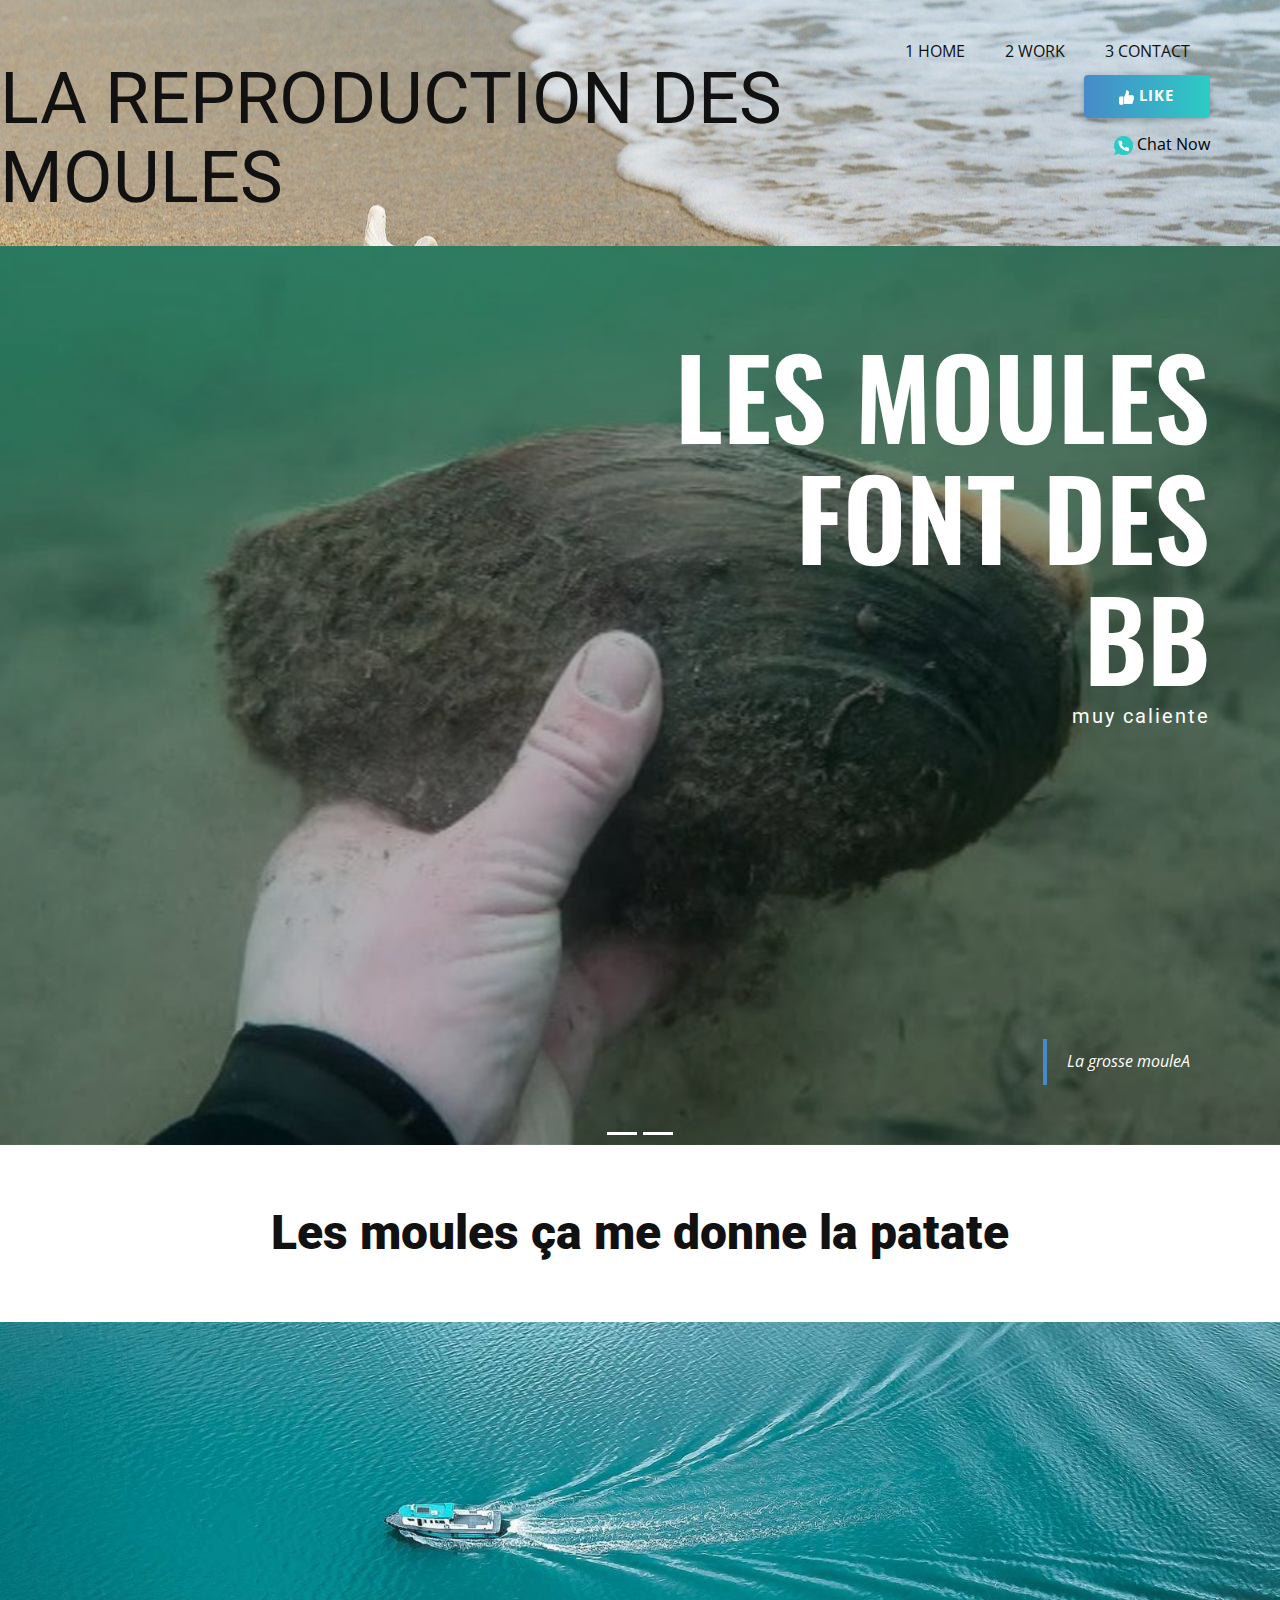
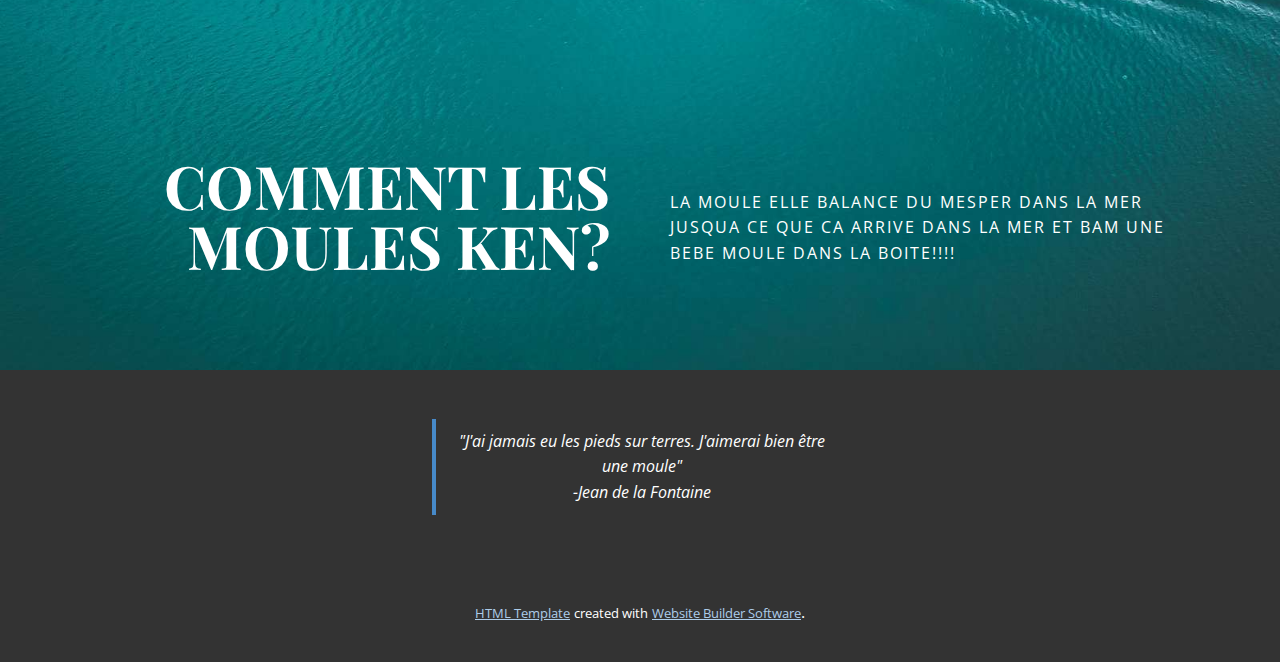
<file: index.html>
<!DOCTYPE html>
<html style="font-size: 16px;">
  <head>
    <meta name="viewport" content="width=device-width, initial-scale=1.0">
    <meta charset="utf-8">
    <meta name="keywords" content="LA REPRODUCTION DES MOULES, les moules font des bb, donnez moi de la moule aga, Les moules ça me donne la patate">
    <meta name="description" content="">
    <meta name="page_type" content="np-template-header-footer-from-plugin">
    <title>1  HOME</title>
    <link rel="stylesheet" href="nicepage.css" media="screen">
<link rel="stylesheet" href="1--HOME.css" media="screen">
    <script class="u-script" type="text/javascript" src="jquery.js" defer=""></script>
    <script class="u-script" type="text/javascript" src="nicepage.js" defer=""></script>
    <meta name="generator" content="Nicepage 2.30.1, nicepage.com">
    
    
    <link id="u-theme-google-font" rel="stylesheet" href="https://fonts.googleapis.com/css?family=Roboto:100,100i,300,300i,400,400i,500,500i,700,700i,900,900i|Open+Sans:300,300i,400,400i,600,600i,700,700i,800,800i">
    <link id="u-page-google-font" rel="stylesheet" href="https://fonts.googleapis.com/css?family=Oswald:200,300,400,500,600,700|Playfair+Display:400,400i,700,700i,900,900i">
    
    
    
    
    <script type="application/ld+json">{
		"@context": "http://schema.org",
		"@type": "Organization",
		"name": "la reproduction des moules ",
		"url": "index.html"
}</script>
    <meta property="og:title" content="1  HOME">
    <meta property="og:type" content="website">
    <meta name="theme-color" content="#478ac9">
    <link rel="canonical" href="index.html">
    <meta property="og:url" content="index.html">
  </head>
  <body data-home-page="1--HOME.html" data-home-page-title="1  HOME" class="u-body"><header class="u-clearfix u-header u-image u-sticky u-header" id="sec-2235" data-image-width="1280" data-image-height="853"><nav class="u-menu u-menu-dropdown u-offcanvas u-menu-1">
        <div class="menu-collapse" style="font-size: 1rem; letter-spacing: 0px;">
          <a class="u-button-style u-custom-left-right-menu-spacing u-custom-padding-bottom u-custom-top-bottom-menu-spacing u-nav-link u-text-active-palette-1-base u-text-hover-palette-2-base" href="#">
            <svg><use xmlns:xlink="http://www.w3.org/1999/xlink" xlink:href="#menu-hamburger"></use></svg>
            <svg version="1.1" xmlns="http://www.w3.org/2000/svg" xmlns:xlink="http://www.w3.org/1999/xlink"><defs><symbol id="menu-hamburger" viewBox="0 0 16 16" style="width: 16px; height: 16px;"><rect y="1" width="16" height="2"></rect><rect y="7" width="16" height="2"></rect><rect y="13" width="16" height="2"></rect>
</symbol>
</defs></svg>
          </a>
        </div>
        <div class="u-custom-menu u-nav-container">
          <ul class="u-nav u-unstyled u-nav-1"><li class="u-nav-item"><a class="u-button-style u-nav-link u-text-active-palette-1-base u-text-hover-palette-2-base" href="Page-1.html" style="padding: 10px 20px;">1  HOME</a>
</li><li class="u-nav-item"><a class="u-button-style u-nav-link u-text-active-palette-1-base u-text-hover-palette-2-base" href="" style="padding: 10px 20px;">2 WORK</a>
</li><li class="u-nav-item"><a class="u-button-style u-nav-link u-text-active-palette-1-base u-text-hover-palette-2-base" href="" style="padding: 10px 20px;">3 CONTACT</a>
</li></ul>
        </div>
        <div class="u-custom-menu u-nav-container-collapse">
          <div class="u-black u-container-style u-inner-container-layout u-opacity u-opacity-95 u-sidenav">
            <div class="u-sidenav-overflow">
              <div class="u-menu-close"></div>
              <ul class="u-align-center u-nav u-popupmenu-items u-unstyled u-nav-2"><li class="u-nav-item"><a class="u-button-style u-nav-link" href="Page-1.html" style="padding: 10px 20px;">1  HOME</a>
</li></ul>
            </div>
          </div>
          <div class="u-black u-menu-overlay u-opacity u-opacity-70"></div>
        </div>
      </nav><a href="https://nicepage.com" class="u-btn u-btn-round u-button-style u-gradient u-none u-radius-4 u-text-body-alt-color u-btn-1"><span class="u-icon"><svg xmlns="http://www.w3.org/2000/svg" xmlns:xlink="http://www.w3.org/1999/xlink" version="1.1" xml:space="preserve" class="u-svg-content" viewBox="0 0 512 512" x="0px" y="0px" style="width: 1em; height: 1em;"><path d="M53.333,224C23.936,224,0,247.936,0,277.333V448c0,29.397,23.936,53.333,53.333,53.333h64 c12.011,0,23.061-4.053,32-10.795V224H53.333z"></path><path d="M512,304c0-12.821-5.077-24.768-13.888-33.579c9.963-10.901,15.04-25.515,13.653-40.725    c-2.496-27.115-26.923-48.363-55.637-48.363H324.352c6.528-19.819,16.981-56.149,16.981-85.333c0-46.272-39.317-85.333-64-85.333 c-22.165,0-37.995,12.48-38.677,12.992c-2.517,2.027-3.989,5.099-3.989,8.341v72.341l-61.44,133.099l-2.56,1.301v228.651    C188.032,475.584,210.005,480,224,480h195.819c23.232,0,43.563-15.659,48.341-37.269c2.453-11.115,1.024-22.315-3.861-32.043 c15.765-7.936,26.368-24.171,26.368-42.688c0-7.552-1.728-14.784-5.013-21.333C501.419,338.731,512,322.496,512,304z"></path></svg><img></span>&nbsp;Like
      </a><a href="https://nicepage.com" class="u-active-none u-btn u-button-style u-hover-none u-none u-text-black u-text-hover-palette-2-base u-btn-2"><span class="u-icon u-text-palette-4-base u-icon-2"><svg xmlns="http://www.w3.org/2000/svg" xmlns:xlink="http://www.w3.org/1999/xlink" version="1.1" xml:space="preserve" class="u-svg-content" viewBox="0 0 512 512" x="0px" y="0px" style="width: 1em; height: 1em;"><path style="fill:currentColor;" d="M256,0C114.617,0,0,114.617,0,256c0,52.03,15.563,100.414,42.231,140.818L0,512l119.128-39.706  C158.72,497.399,205.639,512,256,512c141.383,0,256-114.617,256-256S397.383,0,256,0z"></path><path style="fill:#FFFFFF;" d="M397.233,335.078V377.6c0.062,15.66-12.606,28.398-28.292,28.469c-0.892,0-1.783-0.035-2.675-0.115  c-43.705-4.74-85.689-19.641-122.571-43.52c-34.313-21.76-63.409-50.803-85.222-85.054c-24.002-36.979-38.938-79.086-43.599-122.898  c-1.412-15.59,10.108-29.378,25.732-30.791c0.847-0.062,1.686-0.106,2.534-0.106h42.611c14.257-0.141,26.412,10.293,28.407,24.382  c1.801,13.612,5.138,26.968,9.94,39.83c3.902,10.364,1.404,22.042-6.391,29.908l-18.035,17.999  c20.215,35.487,49.664,64.874,85.221,85.054l18.035-17.999c7.883-7.786,19.588-10.275,29.97-6.382  c12.888,4.802,26.271,8.13,39.91,9.922C387.09,308.312,397.594,320.689,397.233,335.078z"></path></svg><img></span>&nbsp;Chat Now
      </a><h1 class="u-text u-text-default u-text-1">LA REPRODUCTION DES MOULES</h1></header>
    <section class="u-carousel u-slide u-block-1750-1" id="carousel_d9ef" data-interval="5000" data-u-ride="carousel">
      <ol class="u-absolute-hcenter u-carousel-indicators u-block-1750-2">
        <li data-u-target="#carousel_d9ef" data-u-slide-to="0" class="u-active u-white"></li>
        <li data-u-target="#carousel_d9ef" class="u-white" data-u-slide-to="1"></li>
      </ol>
      <div class="u-carousel-inner" role="listbox">
        <div class="u-active u-align-right u-carousel-item u-clearfix u-image u-shading u-section-1-1">
          <div class="u-clearfix u-sheet u-sheet-1">
            <h1 class="u-color-scheme-u10 u-color-style-multicolor-1 u-text u-text-white u-title u-text-1">les moules font des bb</h1>
            <h4 class="u-text u-text-body-alt-color u-text-2">muy caliente</h4>
            <blockquote class="u-text u-text-default u-text-3">La grosse mouleA</blockquote>
          </div>
        </div>
        <div class="u-align-right u-carousel-item u-clearfix u-image u-section-1-2">
          <div class="u-clearfix u-sheet u-sheet-1">
            <h1 class="u-color-scheme-u10 u-color-style-multicolor-1 u-text u-text-palette-2-base u-title u-text-1">donnez moi de la moule aga</h1>
            <h5 class="u-text u-text-2">en esprit en moula</h5>
            <blockquote class="u-text u-text-default u-text-3">les moules c bon aves les frites</blockquote>
          </div>
        </div>
      </div>
      <a class="u-absolute-vcenter u-carousel-control u-carousel-control-prev u-hidden u-text-body-alt-color u-block-1750-3" href="#carousel_d9ef" role="button" data-u-slide="prev">
        <span aria-hidden="true">
          <svg viewBox="0 0 477.175 477.175"><path d="M145.188,238.575l215.5-215.5c5.3-5.3,5.3-13.8,0-19.1s-13.8-5.3-19.1,0l-225.1,225.1c-5.3,5.3-5.3,13.8,0,19.1l225.1,225
                    c2.6,2.6,6.1,4,9.5,4s6.9-1.3,9.5-4c5.3-5.3,5.3-13.8,0-19.1L145.188,238.575z"></path></svg>
        </span>
        <span class="sr-only">Previous</span>
      </a>
      <a class="u-absolute-vcenter u-carousel-control u-carousel-control-next u-hidden u-text-body-alt-color u-block-1750-4" href="#carousel_d9ef" role="button" data-u-slide="next">
        <span aria-hidden="true">
          <svg viewBox="0 0 477.175 477.175"><path d="M360.731,229.075l-225.1-225.1c-5.3-5.3-13.8-5.3-19.1,0s-5.3,13.8,0,19.1l215.5,215.5l-215.5,215.5
                    c-5.3,5.3-5.3,13.8,0,19.1c2.6,2.6,6.1,4,9.5,4c3.4,0,6.9-1.3,9.5-4l225.1-225.1C365.931,242.875,365.931,234.275,360.731,229.075z"></path></svg>
        </span>
        <span class="sr-only">Next</span>
      </a>
    </section>
    <section class="u-align-center u-clearfix u-section-2" id="sec-762d">
      <div class="u-clearfix u-sheet u-valign-middle u-sheet-1">
        <h1 class="u-text u-text-1">Les moules ça me donne la patate<br>
        </h1>
      </div>
    </section>
    <section class="u-clearfix u-image u-section-3" id="carousel_2bb3">
      <div class="u-clearfix u-sheet u-sheet-1">
        <div class="u-clearfix u-expanded-width u-layout-wrap u-layout-wrap-1">
          <div class="u-layout">
            <div class="u-layout-row">
              <div class="u-align-right u-container-style u-layout-cell u-left-cell u-size-30 u-layout-cell-1">
                <div class="u-container-layout u-valign-top u-container-layout-1">
                  <h3 class="u-custom-font u-font-playfair-display u-text u-text-body-alt-color u-text-default u-text-1">COMMENT LES MOULES KEN?</h3>
                </div>
              </div>
              <div class="u-container-style u-layout-cell u-right-cell u-size-30 u-layout-cell-2">
                <div class="u-container-layout u-container-layout-2">
                  <p class="u-text u-text-body-alt-color u-text-default u-text-2">la moule elle balance du mesper dans la mer jusqua ce que ca arrive dans la mer et bam une bebe moule dans la boite!!!!<br>
                  </p>
                </div>
              </div>
            </div>
          </div>
        </div>
      </div>
    </section>
    
    
    <footer class="u-align-center u-clearfix u-footer u-grey-80 u-footer" id="sec-a73d"><div class="u-clearfix u-sheet u-sheet-1">
        <blockquote class="u-text u-text-1">"J'ai jamais eu les pieds sur terres. J'aimerai bien être une moule"<br>-Jean de la Fontaine
        </blockquote>
      </div></footer>
    <section class="u-backlink u-clearfix u-grey-80">
      <a class="u-link" href="https://nicepage.com/html-templates" target="_blank">
        <span>HTML Template</span>
      </a>
      <p class="u-text">
        <span>created with</span>
      </p>
      <a class="u-link" href="https://nicepage.com/" target="_blank">
        <span>Website Builder Software</span>
      </a>. 
    </section>
  </body>
</html>
</file>
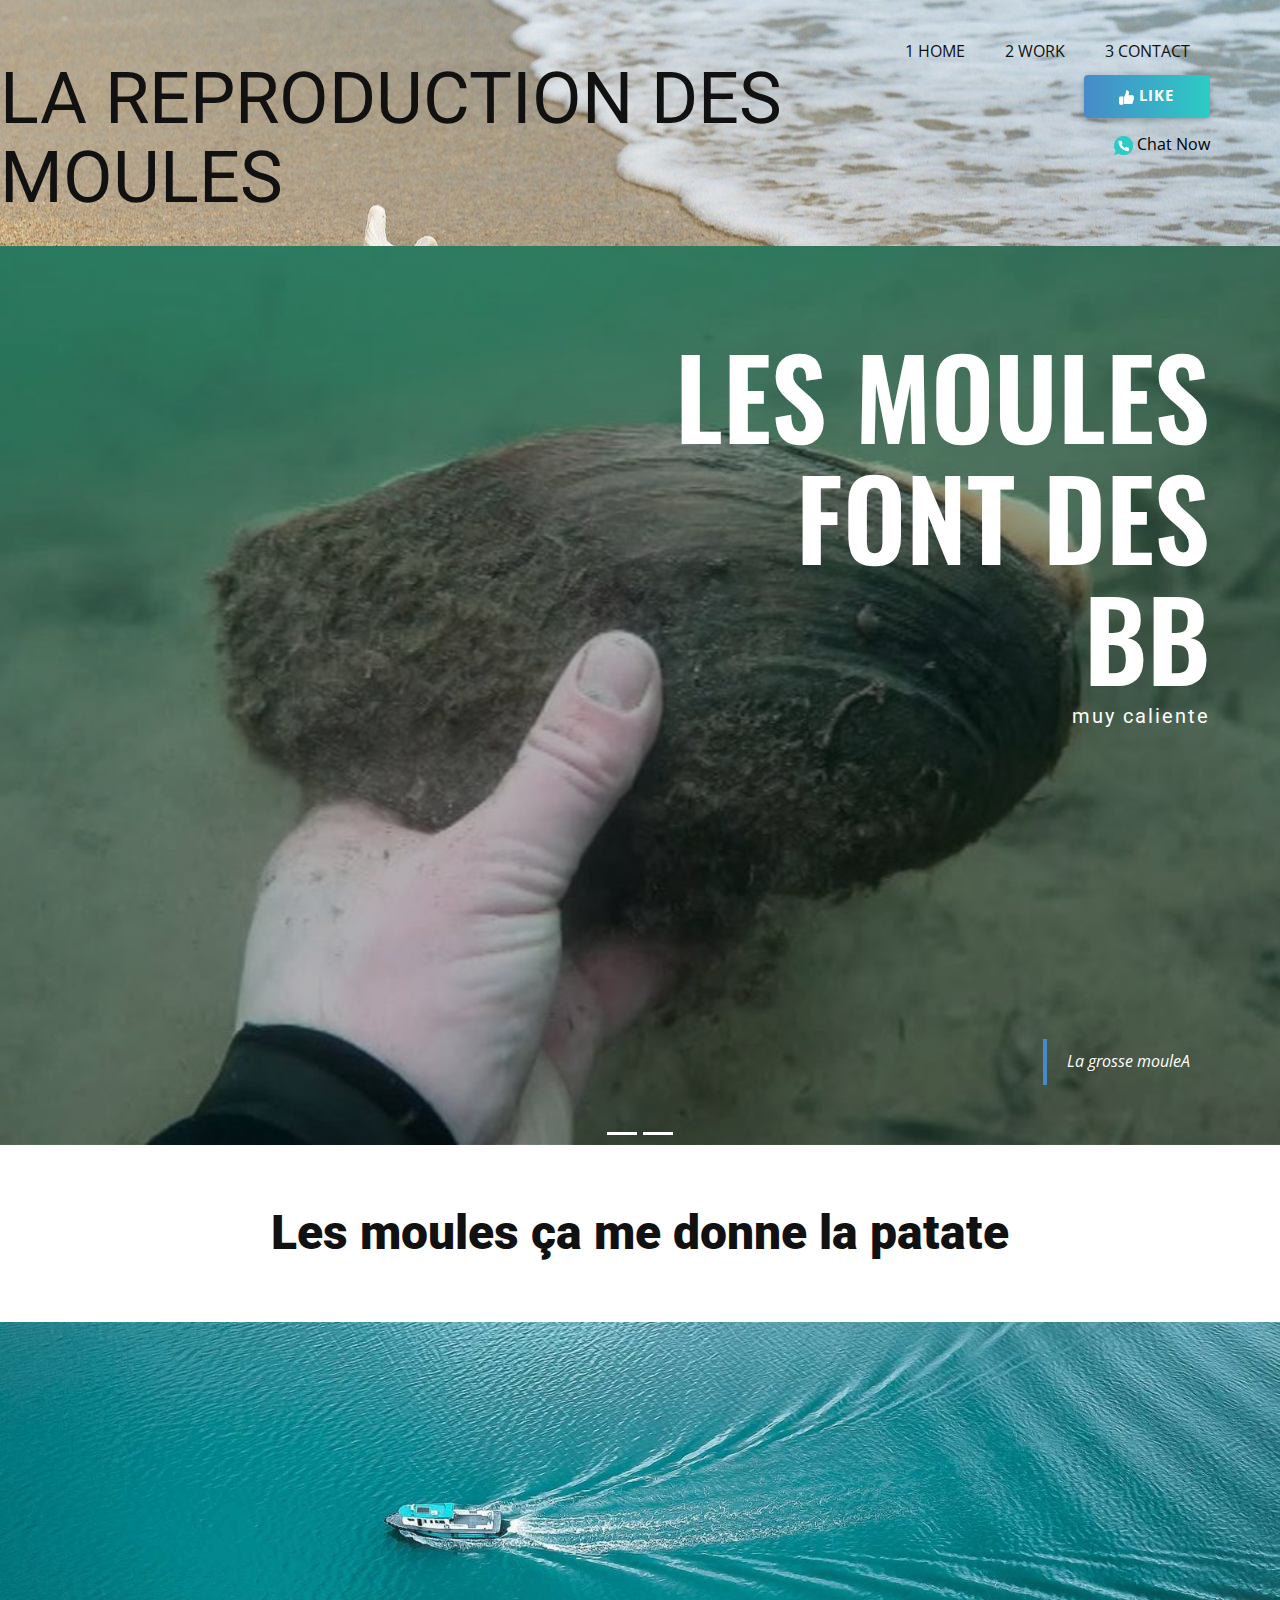
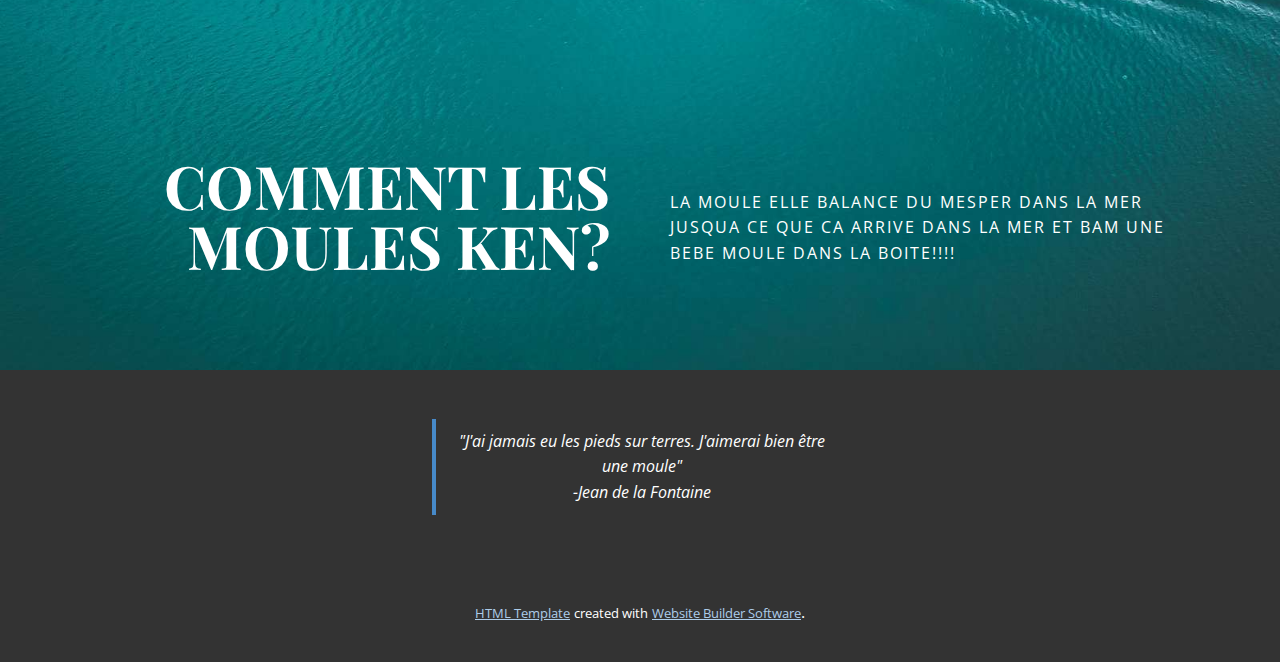
<file: 1--HOME.html>
<!DOCTYPE html>
<html style="font-size: 16px;">
  <head>
    <meta name="viewport" content="width=device-width, initial-scale=1.0">
    <meta charset="utf-8">
    <meta name="keywords" content="LA REPRODUCTION DES MOULES, les moules font des bb, donnez moi de la moule aga, Les moules ça me donne la patate">
    <meta name="description" content="">
    <meta name="page_type" content="np-template-header-footer-from-plugin">
    <title>1  HOME</title>
    <link rel="stylesheet" href="nicepage.css" media="screen">
<link rel="stylesheet" href="1--HOME.css" media="screen">
    <script class="u-script" type="text/javascript" src="jquery.js" defer=""></script>
    <script class="u-script" type="text/javascript" src="nicepage.js" defer=""></script>
    <meta name="generator" content="Nicepage 2.30.1, nicepage.com">
    
    
    <link id="u-theme-google-font" rel="stylesheet" href="https://fonts.googleapis.com/css?family=Roboto:100,100i,300,300i,400,400i,500,500i,700,700i,900,900i|Open+Sans:300,300i,400,400i,600,600i,700,700i,800,800i">
    <link id="u-page-google-font" rel="stylesheet" href="https://fonts.googleapis.com/css?family=Oswald:200,300,400,500,600,700|Playfair+Display:400,400i,700,700i,900,900i">
    
    
    
    
    <script type="application/ld+json">{
		"@context": "http://schema.org",
		"@type": "Organization",
		"name": "la reproduction des moules ",
		"url": "index.html"
}</script>
    <meta property="og:title" content="1  HOME">
    <meta property="og:type" content="website">
    <meta name="theme-color" content="#478ac9">
    <link rel="canonical" href="index.html">
    <meta property="og:url" content="index.html">
  </head>
  <body class="u-body"><header class="u-clearfix u-header u-image u-sticky u-header" id="sec-2235" data-image-width="1280" data-image-height="853"><nav class="u-menu u-menu-dropdown u-offcanvas u-menu-1">
        <div class="menu-collapse" style="font-size: 1rem; letter-spacing: 0px;">
          <a class="u-button-style u-custom-left-right-menu-spacing u-custom-padding-bottom u-custom-top-bottom-menu-spacing u-nav-link u-text-active-palette-1-base u-text-hover-palette-2-base" href="#">
            <svg><use xmlns:xlink="http://www.w3.org/1999/xlink" xlink:href="#menu-hamburger"></use></svg>
            <svg version="1.1" xmlns="http://www.w3.org/2000/svg" xmlns:xlink="http://www.w3.org/1999/xlink"><defs><symbol id="menu-hamburger" viewBox="0 0 16 16" style="width: 16px; height: 16px;"><rect y="1" width="16" height="2"></rect><rect y="7" width="16" height="2"></rect><rect y="13" width="16" height="2"></rect>
</symbol>
</defs></svg>
          </a>
        </div>
        <div class="u-custom-menu u-nav-container">
          <ul class="u-nav u-unstyled u-nav-1"><li class="u-nav-item"><a class="u-button-style u-nav-link u-text-active-palette-1-base u-text-hover-palette-2-base" href="Page-1.html" style="padding: 10px 20px;">1  HOME</a>
</li><li class="u-nav-item"><a class="u-button-style u-nav-link u-text-active-palette-1-base u-text-hover-palette-2-base" href="" style="padding: 10px 20px;">2 WORK</a>
</li><li class="u-nav-item"><a class="u-button-style u-nav-link u-text-active-palette-1-base u-text-hover-palette-2-base" href="" style="padding: 10px 20px;">3 CONTACT</a>
</li></ul>
        </div>
        <div class="u-custom-menu u-nav-container-collapse">
          <div class="u-black u-container-style u-inner-container-layout u-opacity u-opacity-95 u-sidenav">
            <div class="u-sidenav-overflow">
              <div class="u-menu-close"></div>
              <ul class="u-align-center u-nav u-popupmenu-items u-unstyled u-nav-2"><li class="u-nav-item"><a class="u-button-style u-nav-link" href="Page-1.html" style="padding: 10px 20px;">1  HOME</a>
</li></ul>
            </div>
          </div>
          <div class="u-black u-menu-overlay u-opacity u-opacity-70"></div>
        </div>
      </nav><a href="https://nicepage.com" class="u-btn u-btn-round u-button-style u-gradient u-none u-radius-4 u-text-body-alt-color u-btn-1"><span class="u-icon"><svg xmlns="http://www.w3.org/2000/svg" xmlns:xlink="http://www.w3.org/1999/xlink" version="1.1" xml:space="preserve" class="u-svg-content" viewBox="0 0 512 512" x="0px" y="0px" style="width: 1em; height: 1em;"><path d="M53.333,224C23.936,224,0,247.936,0,277.333V448c0,29.397,23.936,53.333,53.333,53.333h64 c12.011,0,23.061-4.053,32-10.795V224H53.333z"></path><path d="M512,304c0-12.821-5.077-24.768-13.888-33.579c9.963-10.901,15.04-25.515,13.653-40.725    c-2.496-27.115-26.923-48.363-55.637-48.363H324.352c6.528-19.819,16.981-56.149,16.981-85.333c0-46.272-39.317-85.333-64-85.333 c-22.165,0-37.995,12.48-38.677,12.992c-2.517,2.027-3.989,5.099-3.989,8.341v72.341l-61.44,133.099l-2.56,1.301v228.651    C188.032,475.584,210.005,480,224,480h195.819c23.232,0,43.563-15.659,48.341-37.269c2.453-11.115,1.024-22.315-3.861-32.043 c15.765-7.936,26.368-24.171,26.368-42.688c0-7.552-1.728-14.784-5.013-21.333C501.419,338.731,512,322.496,512,304z"></path></svg><img></span>&nbsp;Like
      </a><a href="https://nicepage.com" class="u-active-none u-btn u-button-style u-hover-none u-none u-text-black u-text-hover-palette-2-base u-btn-2"><span class="u-icon u-text-palette-4-base u-icon-2"><svg xmlns="http://www.w3.org/2000/svg" xmlns:xlink="http://www.w3.org/1999/xlink" version="1.1" xml:space="preserve" class="u-svg-content" viewBox="0 0 512 512" x="0px" y="0px" style="width: 1em; height: 1em;"><path style="fill:currentColor;" d="M256,0C114.617,0,0,114.617,0,256c0,52.03,15.563,100.414,42.231,140.818L0,512l119.128-39.706  C158.72,497.399,205.639,512,256,512c141.383,0,256-114.617,256-256S397.383,0,256,0z"></path><path style="fill:#FFFFFF;" d="M397.233,335.078V377.6c0.062,15.66-12.606,28.398-28.292,28.469c-0.892,0-1.783-0.035-2.675-0.115  c-43.705-4.74-85.689-19.641-122.571-43.52c-34.313-21.76-63.409-50.803-85.222-85.054c-24.002-36.979-38.938-79.086-43.599-122.898  c-1.412-15.59,10.108-29.378,25.732-30.791c0.847-0.062,1.686-0.106,2.534-0.106h42.611c14.257-0.141,26.412,10.293,28.407,24.382  c1.801,13.612,5.138,26.968,9.94,39.83c3.902,10.364,1.404,22.042-6.391,29.908l-18.035,17.999  c20.215,35.487,49.664,64.874,85.221,85.054l18.035-17.999c7.883-7.786,19.588-10.275,29.97-6.382  c12.888,4.802,26.271,8.13,39.91,9.922C387.09,308.312,397.594,320.689,397.233,335.078z"></path></svg><img></span>&nbsp;Chat Now
      </a><h1 class="u-text u-text-default u-text-1">LA REPRODUCTION DES MOULES</h1></header>
    <section class="u-carousel u-slide u-block-1750-1" id="carousel_d9ef" data-interval="5000" data-u-ride="carousel">
      <ol class="u-absolute-hcenter u-carousel-indicators u-block-1750-2">
        <li data-u-target="#carousel_d9ef" data-u-slide-to="0" class="u-active u-white"></li>
        <li data-u-target="#carousel_d9ef" class="u-white" data-u-slide-to="1"></li>
      </ol>
      <div class="u-carousel-inner" role="listbox">
        <div class="u-active u-align-right u-carousel-item u-clearfix u-image u-shading u-section-1-1">
          <div class="u-clearfix u-sheet u-sheet-1">
            <h1 class="u-color-scheme-u10 u-color-style-multicolor-1 u-text u-text-white u-title u-text-1">les moules font des bb</h1>
            <h4 class="u-text u-text-body-alt-color u-text-2">muy caliente</h4>
            <blockquote class="u-text u-text-default u-text-3">La grosse mouleA</blockquote>
          </div>
        </div>
        <div class="u-align-right u-carousel-item u-clearfix u-image u-section-1-2">
          <div class="u-clearfix u-sheet u-sheet-1">
            <h1 class="u-color-scheme-u10 u-color-style-multicolor-1 u-text u-text-palette-2-base u-title u-text-1">donnez moi de la moule aga</h1>
            <h5 class="u-text u-text-2">en esprit en moula</h5>
            <blockquote class="u-text u-text-default u-text-3">les moules c bon aves les frites</blockquote>
          </div>
        </div>
      </div>
      <a class="u-absolute-vcenter u-carousel-control u-carousel-control-prev u-hidden u-text-body-alt-color u-block-1750-3" href="#carousel_d9ef" role="button" data-u-slide="prev">
        <span aria-hidden="true">
          <svg viewBox="0 0 477.175 477.175"><path d="M145.188,238.575l215.5-215.5c5.3-5.3,5.3-13.8,0-19.1s-13.8-5.3-19.1,0l-225.1,225.1c-5.3,5.3-5.3,13.8,0,19.1l225.1,225
                    c2.6,2.6,6.1,4,9.5,4s6.9-1.3,9.5-4c5.3-5.3,5.3-13.8,0-19.1L145.188,238.575z"></path></svg>
        </span>
        <span class="sr-only">Previous</span>
      </a>
      <a class="u-absolute-vcenter u-carousel-control u-carousel-control-next u-hidden u-text-body-alt-color u-block-1750-4" href="#carousel_d9ef" role="button" data-u-slide="next">
        <span aria-hidden="true">
          <svg viewBox="0 0 477.175 477.175"><path d="M360.731,229.075l-225.1-225.1c-5.3-5.3-13.8-5.3-19.1,0s-5.3,13.8,0,19.1l215.5,215.5l-215.5,215.5
                    c-5.3,5.3-5.3,13.8,0,19.1c2.6,2.6,6.1,4,9.5,4c3.4,0,6.9-1.3,9.5-4l225.1-225.1C365.931,242.875,365.931,234.275,360.731,229.075z"></path></svg>
        </span>
        <span class="sr-only">Next</span>
      </a>
    </section>
    <section class="u-align-center u-clearfix u-section-2" id="sec-762d">
      <div class="u-clearfix u-sheet u-valign-middle u-sheet-1">
        <h1 class="u-text u-text-1">Les moules ça me donne la patate<br>
        </h1>
      </div>
    </section>
    <section class="u-clearfix u-image u-section-3" id="carousel_2bb3">
      <div class="u-clearfix u-sheet u-sheet-1">
        <div class="u-clearfix u-expanded-width u-layout-wrap u-layout-wrap-1">
          <div class="u-layout">
            <div class="u-layout-row">
              <div class="u-align-right u-container-style u-layout-cell u-left-cell u-size-30 u-layout-cell-1">
                <div class="u-container-layout u-valign-top u-container-layout-1">
                  <h3 class="u-custom-font u-font-playfair-display u-text u-text-body-alt-color u-text-default u-text-1">COMMENT LES MOULES KEN?</h3>
                </div>
              </div>
              <div class="u-container-style u-layout-cell u-right-cell u-size-30 u-layout-cell-2">
                <div class="u-container-layout u-container-layout-2">
                  <p class="u-text u-text-body-alt-color u-text-default u-text-2">la moule elle balance du mesper dans la mer jusqua ce que ca arrive dans la mer et bam une bebe moule dans la boite!!!!<br>
                  </p>
                </div>
              </div>
            </div>
          </div>
        </div>
      </div>
    </section>
    
    
    <footer class="u-align-center u-clearfix u-footer u-grey-80 u-footer" id="sec-a73d"><div class="u-clearfix u-sheet u-sheet-1">
        <blockquote class="u-text u-text-1">"J'ai jamais eu les pieds sur terres. J'aimerai bien être une moule"<br>-Jean de la Fontaine
        </blockquote>
      </div></footer>
    <section class="u-backlink u-clearfix u-grey-80">
      <a class="u-link" href="https://nicepage.com/html-templates" target="_blank">
        <span>HTML Template</span>
      </a>
      <p class="u-text">
        <span>created with</span>
      </p>
      <a class="u-link" href="https://nicepage.com/" target="_blank">
        <span>Website Builder Software</span>
      </a>. 
    </section>
  </body>
</html>
</file>
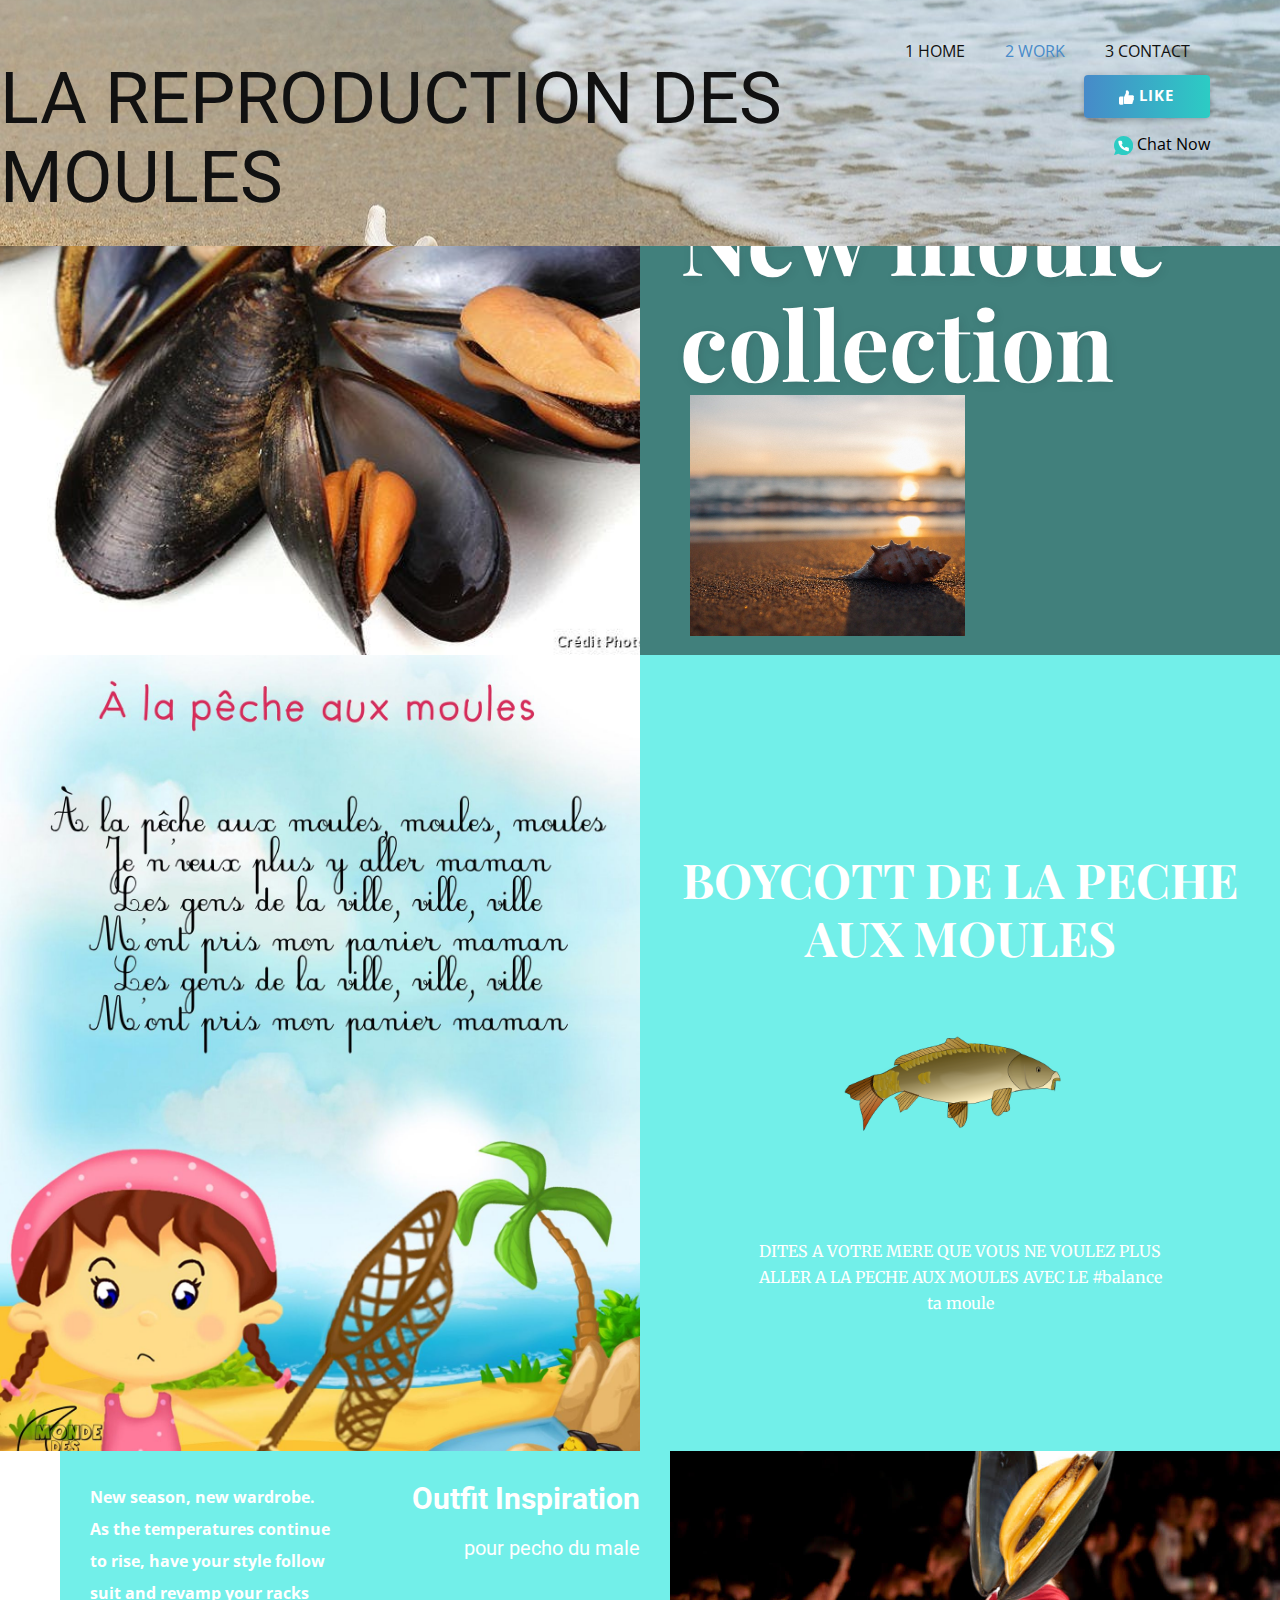
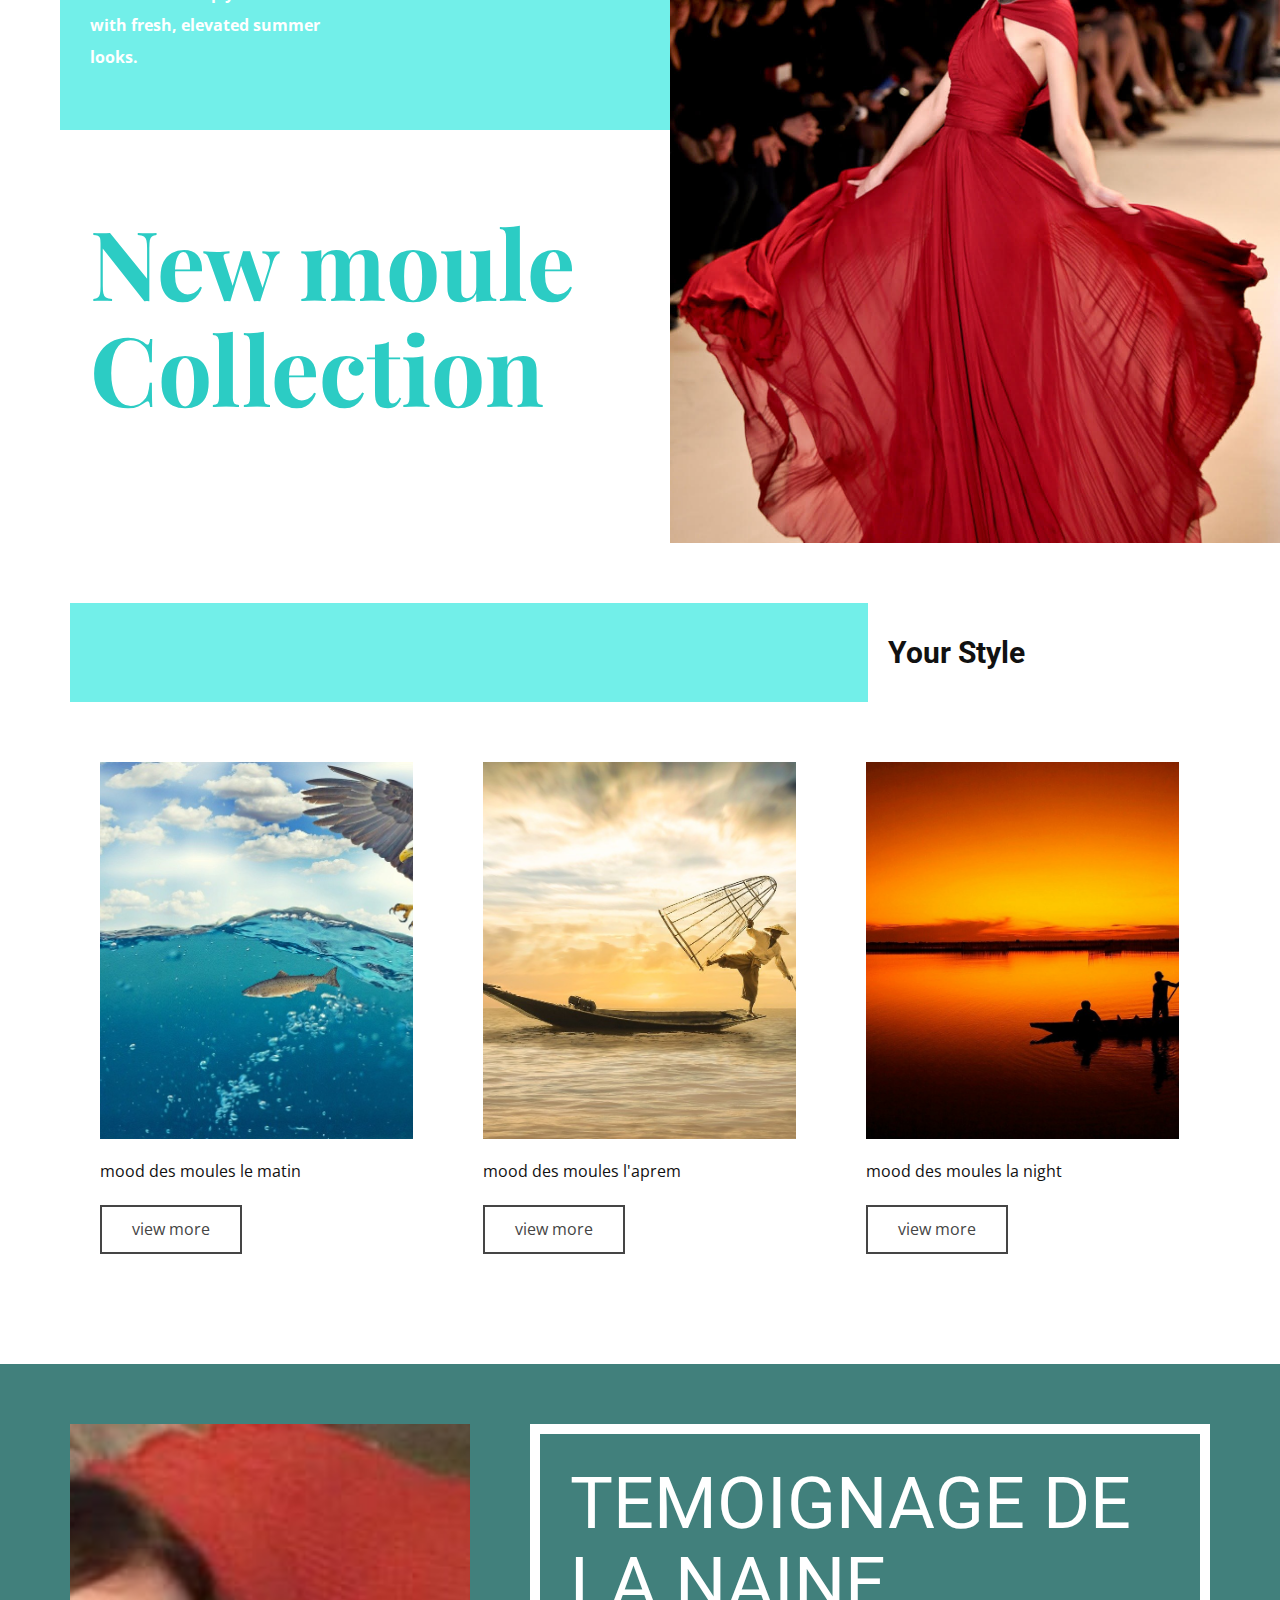
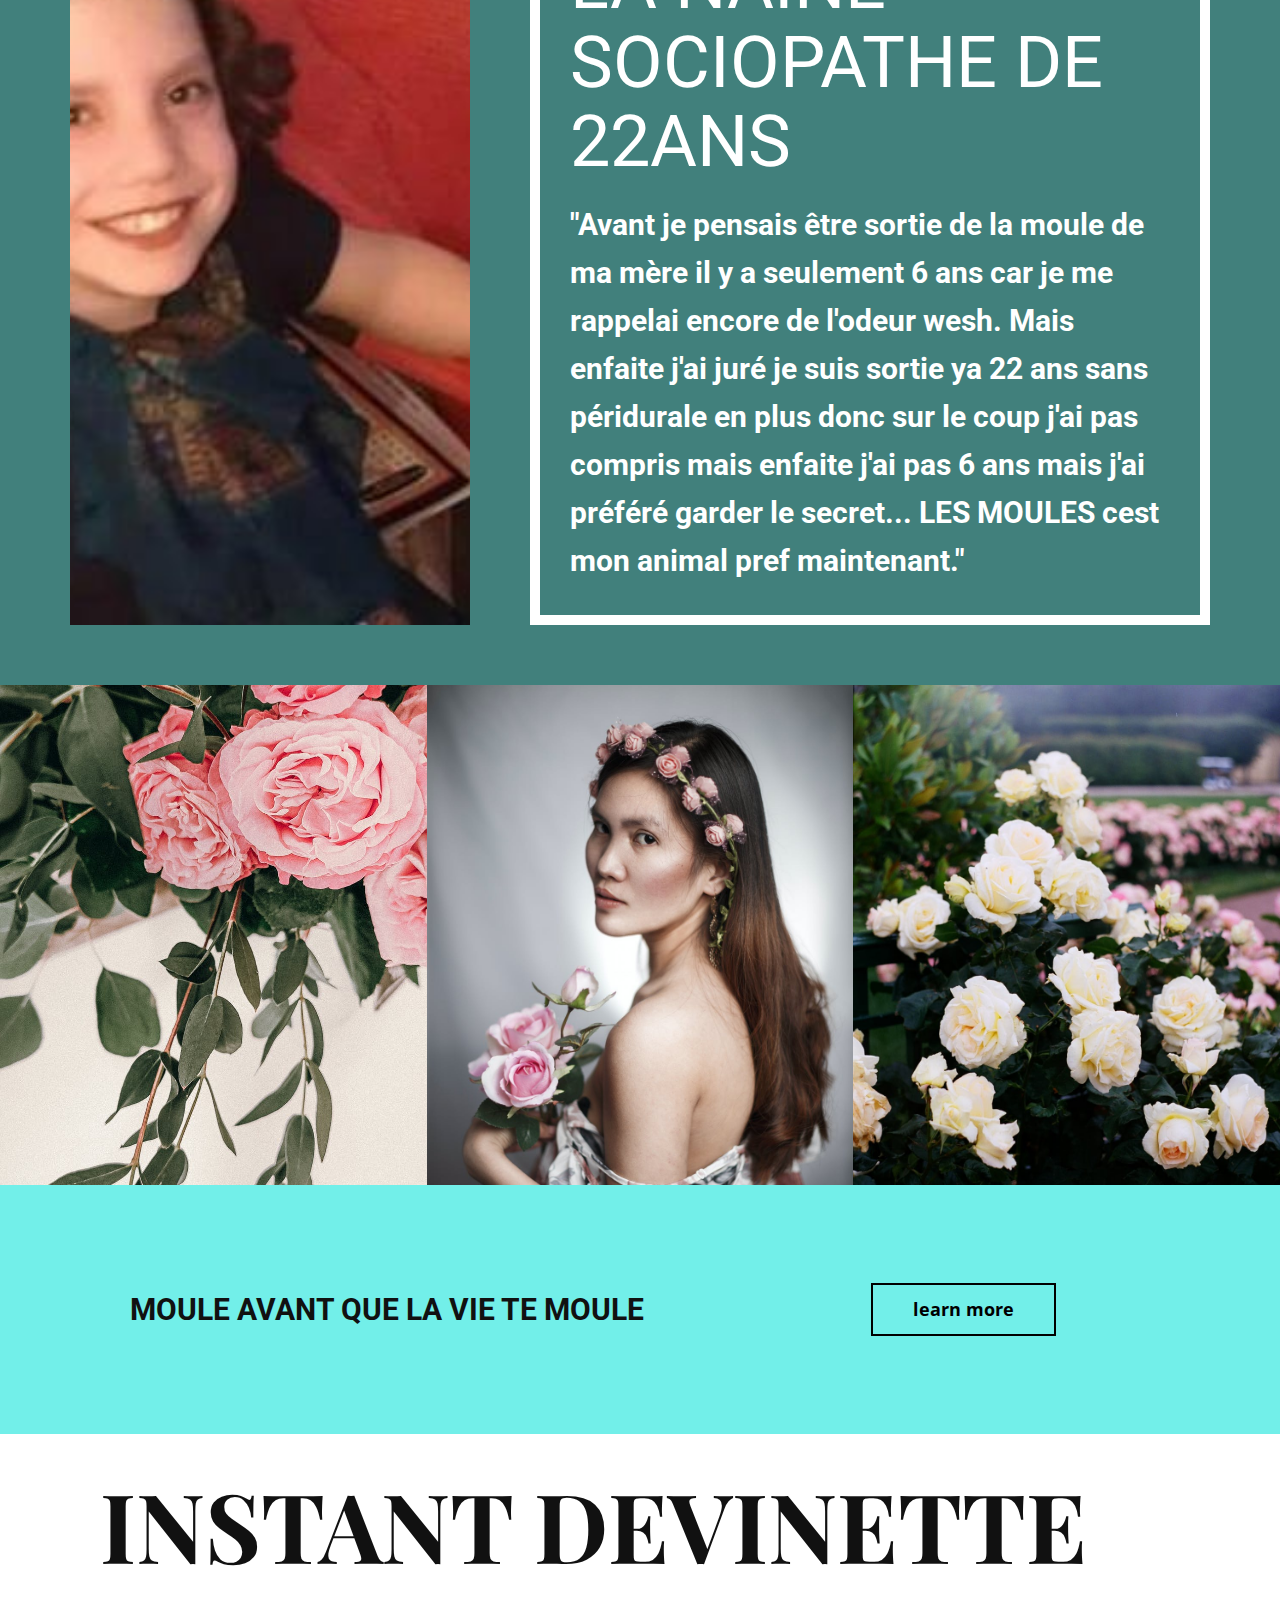
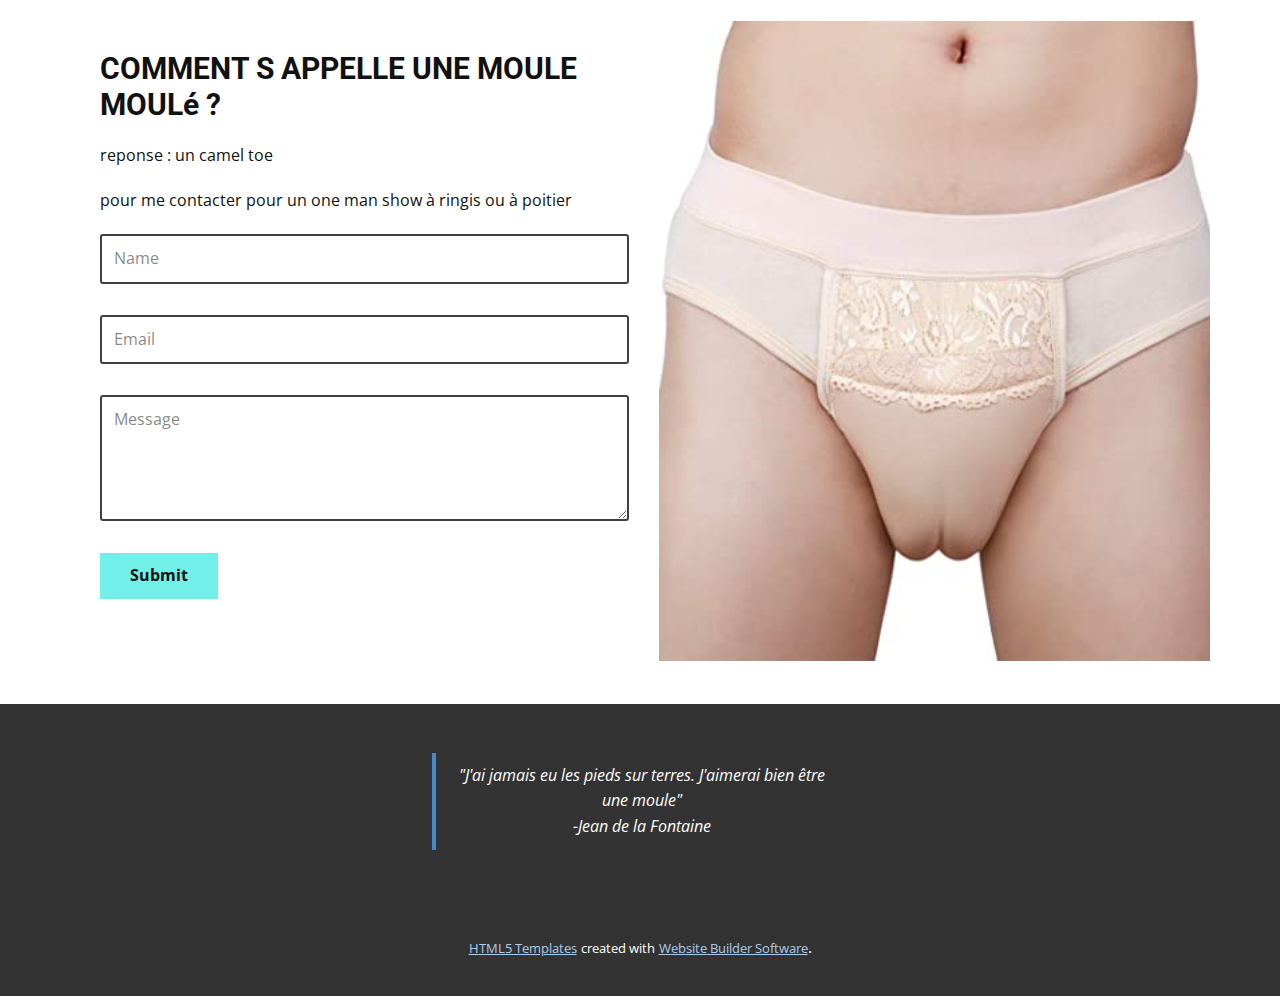
<file: 2-WORK.html>
<!DOCTYPE html>
<html style="font-size: 16px;">
  <head>
    <meta name="viewport" content="width=device-width, initial-scale=1.0">
    <meta charset="utf-8">
    <meta name="keywords" content="New nature collection, New Shoes Collection, Your Style, Visit us or call us today">
    <meta name="description" content="">
    <meta name="page_type" content="np-template-header-footer-from-plugin">
    <title>2 WORK</title>
    <link rel="stylesheet" href="nicepage.css" media="screen">
<link rel="stylesheet" href="2-WORK.css" media="screen">
    <script class="u-script" type="text/javascript" src="jquery.js" defer=""></script>
    <script class="u-script" type="text/javascript" src="nicepage.js" defer=""></script>
    <meta name="generator" content="Nicepage 2.30.1, nicepage.com">
    <link id="u-theme-google-font" rel="stylesheet" href="https://fonts.googleapis.com/css?family=Roboto:100,100i,300,300i,400,400i,500,500i,700,700i,900,900i|Open+Sans:300,300i,400,400i,600,600i,700,700i,800,800i">
    <link id="u-page-google-font" rel="stylesheet" href="https://fonts.googleapis.com/css?family=Playfair+Display:400,400i,700,700i,900,900i|Merriweather:300,300i,400,400i,700,700i,900,990i">
    
    
    
    
    
    
    
    
    
    <script type="application/ld+json">{
		"@context": "http://schema.org",
		"@type": "Organization",
		"name": "la reproduction des moules ",
		"url": "index.html"
}</script>
    <meta property="og:title" content="2 WORK">
    <meta property="og:type" content="website">
    <meta name="theme-color" content="#478ac9">
    <link rel="canonical" href="index.html">
    <meta property="og:url" content="index.html">
  </head>
  <body class="u-body u-overlap"><header class="u-clearfix u-header u-image u-sticky u-header" id="sec-2235" data-image-width="1280" data-image-height="853"><nav class="u-menu u-menu-dropdown u-offcanvas u-menu-1">
        <div class="menu-collapse" style="font-size: 1rem; letter-spacing: 0px;">
          <a class="u-button-style u-custom-left-right-menu-spacing u-custom-padding-bottom u-custom-top-bottom-menu-spacing u-nav-link u-text-active-palette-1-base u-text-hover-palette-2-base" href="#">
            <svg><use xmlns:xlink="http://www.w3.org/1999/xlink" xlink:href="#menu-hamburger"></use></svg>
            <svg version="1.1" xmlns="http://www.w3.org/2000/svg" xmlns:xlink="http://www.w3.org/1999/xlink"><defs><symbol id="menu-hamburger" viewBox="0 0 16 16" style="width: 16px; height: 16px;"><rect y="1" width="16" height="2"></rect><rect y="7" width="16" height="2"></rect><rect y="13" width="16" height="2"></rect>
</symbol>
</defs></svg>
          </a>
        </div>
        <div class="u-custom-menu u-nav-container">
          <ul class="u-nav u-unstyled u-nav-1"><li class="u-nav-item"><a class="u-button-style u-nav-link u-text-active-palette-1-base u-text-hover-palette-2-base" href="Page-1.html" style="padding: 10px 20px;">1  HOME</a>
</li><li class="u-nav-item"><a class="u-button-style u-nav-link u-text-active-palette-1-base u-text-hover-palette-2-base" href="" style="padding: 10px 20px;">2 WORK</a>
</li><li class="u-nav-item"><a class="u-button-style u-nav-link u-text-active-palette-1-base u-text-hover-palette-2-base" href="" style="padding: 10px 20px;">3 CONTACT</a>
</li></ul>
        </div>
        <div class="u-custom-menu u-nav-container-collapse">
          <div class="u-black u-container-style u-inner-container-layout u-opacity u-opacity-95 u-sidenav">
            <div class="u-sidenav-overflow">
              <div class="u-menu-close"></div>
              <ul class="u-align-center u-nav u-popupmenu-items u-unstyled u-nav-2"><li class="u-nav-item"><a class="u-button-style u-nav-link" href="Page-1.html" style="padding: 10px 20px;">1  HOME</a>
</li></ul>
            </div>
          </div>
          <div class="u-black u-menu-overlay u-opacity u-opacity-70"></div>
        </div>
      </nav><a href="https://nicepage.com" class="u-btn u-btn-round u-button-style u-gradient u-none u-radius-4 u-text-body-alt-color u-btn-1"><span class="u-icon"><svg xmlns="http://www.w3.org/2000/svg" xmlns:xlink="http://www.w3.org/1999/xlink" version="1.1" xml:space="preserve" class="u-svg-content" viewBox="0 0 512 512" x="0px" y="0px" style="width: 1em; height: 1em;"><path d="M53.333,224C23.936,224,0,247.936,0,277.333V448c0,29.397,23.936,53.333,53.333,53.333h64 c12.011,0,23.061-4.053,32-10.795V224H53.333z"></path><path d="M512,304c0-12.821-5.077-24.768-13.888-33.579c9.963-10.901,15.04-25.515,13.653-40.725    c-2.496-27.115-26.923-48.363-55.637-48.363H324.352c6.528-19.819,16.981-56.149,16.981-85.333c0-46.272-39.317-85.333-64-85.333 c-22.165,0-37.995,12.48-38.677,12.992c-2.517,2.027-3.989,5.099-3.989,8.341v72.341l-61.44,133.099l-2.56,1.301v228.651    C188.032,475.584,210.005,480,224,480h195.819c23.232,0,43.563-15.659,48.341-37.269c2.453-11.115,1.024-22.315-3.861-32.043 c15.765-7.936,26.368-24.171,26.368-42.688c0-7.552-1.728-14.784-5.013-21.333C501.419,338.731,512,322.496,512,304z"></path></svg><img></span>&nbsp;Like
      </a><a href="https://nicepage.com" class="u-active-none u-btn u-button-style u-hover-none u-none u-text-black u-text-hover-palette-2-base u-btn-2"><span class="u-icon u-text-palette-4-base u-icon-2"><svg xmlns="http://www.w3.org/2000/svg" xmlns:xlink="http://www.w3.org/1999/xlink" version="1.1" xml:space="preserve" class="u-svg-content" viewBox="0 0 512 512" x="0px" y="0px" style="width: 1em; height: 1em;"><path style="fill:currentColor;" d="M256,0C114.617,0,0,114.617,0,256c0,52.03,15.563,100.414,42.231,140.818L0,512l119.128-39.706  C158.72,497.399,205.639,512,256,512c141.383,0,256-114.617,256-256S397.383,0,256,0z"></path><path style="fill:#FFFFFF;" d="M397.233,335.078V377.6c0.062,15.66-12.606,28.398-28.292,28.469c-0.892,0-1.783-0.035-2.675-0.115  c-43.705-4.74-85.689-19.641-122.571-43.52c-34.313-21.76-63.409-50.803-85.222-85.054c-24.002-36.979-38.938-79.086-43.599-122.898  c-1.412-15.59,10.108-29.378,25.732-30.791c0.847-0.062,1.686-0.106,2.534-0.106h42.611c14.257-0.141,26.412,10.293,28.407,24.382  c1.801,13.612,5.138,26.968,9.94,39.83c3.902,10.364,1.404,22.042-6.391,29.908l-18.035,17.999  c20.215,35.487,49.664,64.874,85.221,85.054l18.035-17.999c7.883-7.786,19.588-10.275,29.97-6.382  c12.888,4.802,26.271,8.13,39.91,9.922C387.09,308.312,397.594,320.689,397.233,335.078z"></path></svg><img></span>&nbsp;Chat Now
      </a><h1 class="u-text u-text-default u-text-1">LA REPRODUCTION DES MOULES</h1></header>
    <section class="u-clearfix u-section-1" id="carousel_8c18">
      <div class="u-clearfix u-expanded-width u-gutter-0 u-layout-spacing-top u-layout-wrap u-layout-wrap-1">
        <div class="u-layout">
          <div class="u-layout-row">
            <div class="u-container-style u-image u-layout-cell u-right-cell u-size-30 u-image-1" src="">
              <div class="u-container-layout u-valign-middle u-container-layout-1"></div>
            </div>
            <div class="u-align-left u-container-style u-layout-cell u-left-cell u-palette-4-dark-2 u-size-30 u-layout-cell-2" src="">
              <div class="u-container-layout u-container-layout-2">
                <h2 class="u-custom-font u-font-playfair-display u-text u-text-1">New moule collection</h2>
                <img src="images/57e0d642485bac14f6da8c7dda793678153bdee757596c48732f7ed39f4cc158b1_1280.jpg" alt="" class="u-image u-image-default u-image-2" data-image-width="1280" data-image-height="960">
              </div>
            </div>
          </div>
        </div>
      </div>
    </section>
    <section class="u-clearfix u-section-2" id="carousel_229b">
      <div class="u-clearfix u-expanded-width u-layout-wrap u-layout-wrap-1">
        <div class="u-layout">
          <div class="u-layout-row">
            <div class="u-container-style u-image u-layout-cell u-left-cell u-size-30 u-image-1" data-image-width="1400" data-image-height="1980">
              <div class="u-container-layout u-container-layout-1"></div>
            </div>
            <div class="u-align-center u-container-style u-layout-cell u-palette-4-light-1 u-right-cell u-shape-rectangle u-size-30 u-layout-cell-2">
              <div class="u-container-layout u-container-layout-2">
                <h3 class="u-custom-font u-font-playfair-display u-text u-text-body-alt-color u-text-default u-text-1">BOYCOTT DE LA PECHE AUX MOULES</h3>
                <img src="images/57e3d5434e57a514f6da8c7dda793678153bdee757596c48732f7ed39f4cc451bf_1280.png" alt="" class="u-image u-image-contain u-image-default u-image-2" data-image-width="1280" data-image-height="640">
                <p class="u-custom-font u-font-merriweather u-text u-text-body-alt-color u-text-2">DITES A VOTRE MERE QUE VOUS NE VOULEZ PLUS ALLER A LA PECHE AUX MOULES AVEC LE #balance ta moule</p>
              </div>
            </div>
          </div>
        </div>
      </div>
    </section>
    <section class="u-clearfix u-section-3" id="carousel_fcd1">
      <div class="u-clearfix u-layout-wrap u-layout-wrap-1">
        <div class="u-layout">
          <div class="u-layout-row">
            <div class="u-size-30">
              <div class="u-layout-col">
                <div class="u-size-30">
                  <div class="u-layout-row">
                    <div class="u-container-style u-layout-cell u-palette-4-light-1 u-right-cell u-size-30 u-layout-cell-1">
                      <div class="u-container-layout u-container-layout-1">
                        <p class="u-text u-text-body-alt-color u-text-default u-text-1">New season, new wardrobe. As the temperatures continue to rise, have your style follow suit and revamp your racks with fresh, elevated summer looks.</p>
                      </div>
                    </div>
                    <div class="u-container-style u-layout-cell u-palette-4-light-1 u-right-cell u-size-30 u-layout-cell-2">
                      <div class="u-container-layout u-valign-top u-container-layout-2">
                        <h4 class="u-text u-text-body-alt-color u-text-default u-text-2">Outfit Inspiration</h4>
                        <h1 class="u-heading-font u-text u-text-body-alt-color u-text-default u-title u-text-3">pour pecho du male</h1>
                      </div>
                    </div>
                  </div>
                </div>
                <div class="u-size-30">
                  <div class="u-layout-row">
                    <div class="u-container-style u-layout-cell u-right-cell u-shape-rectangle u-size-60 u-layout-cell-3">
                      <div class="u-container-layout u-valign-top-sm u-valign-top-xs u-container-layout-3">
                        <h2 class="u-custom-font u-font-playfair-display u-text u-text-palette-4-base u-text-4">New moule<br>Collection
                        </h2>
                      </div>
                    </div>
                  </div>
                </div>
              </div>
            </div>
            <div class="u-size-30">
              <div class="u-layout-col">
                <div class="u-container-style u-image u-layout-cell u-left-cell u-size-60 u-image-1">
                  <div class="u-container-layout u-container-layout-4"></div>
                </div>
              </div>
            </div>
          </div>
        </div>
      </div>
    </section>
    <section class="u-clearfix u-section-4" id="carousel_abe9">
      <div class="u-clearfix u-sheet u-sheet-1">
        <div class="u-clearfix u-expanded-width u-layout-wrap u-layout-wrap-1">
          <div class="u-layout">
            <div class="u-layout-row">
              <div class="u-container-style u-layout-cell u-left-cell u-palette-4-light-1 u-size-42 u-layout-cell-1">
                <div class="u-container-layout u-container-layout-1"></div>
              </div>
              <div class="u-align-center u-container-style u-layout-cell u-right-cell u-size-18 u-layout-cell-2">
                <div class="u-container-layout u-valign-middle u-container-layout-2">
                  <h2 class="u-text u-text-default u-text-1">Your Style</h2>
                </div>
              </div>
            </div>
          </div>
        </div>
        <div class="u-expanded-width u-list u-repeater u-list-1">
          <div class="u-container-style u-list-item u-repeater-item">
            <div class="u-container-layout u-similar-container u-valign-top u-container-layout-3">
              <img src="images/54e0d4464a5ba414f6da8c7dda793678153bdee757596c48732f7ed39f4fc55ab0_1280.jpg" alt="" class="u-expanded-width u-image u-image-default u-image-1" data-image-width="1280" data-image-height="761">
              <p class="u-text u-text-default u-text-2">mood des moules le matin</p>
              <a href="https://nicepage.com" class="u-border-2 u-border-grey-dark-1 u-btn u-btn-rectangle u-button-style u-none u-btn-1">view more</a>
            </div>
          </div>
          <div class="u-container-style u-list-item u-repeater-item">
            <div class="u-container-layout u-similar-container u-valign-top u-container-layout-4">
              <img src="images/54e7d64a4b53a914f6da8c7dda793678153bdee757596c48732f7ed39f4fc55ab0_1280.jpg" alt="" class="u-expanded-width u-image u-image-default u-image-2" data-image-width="1280" data-image-height="853">
              <p class="u-text u-text-default u-text-3">mood des moules l'aprem</p>
              <a href="https://nicepage.com" class="u-border-2 u-border-grey-dark-1 u-btn u-btn-rectangle u-button-style u-none u-btn-2">view more</a>
            </div>
          </div>
          <div class="u-container-style u-list-item u-repeater-item">
            <div class="u-container-layout u-similar-container u-valign-top u-container-layout-5">
              <img src="images/57e6d14a4d55b108f5d084609629317e113fdce15b4c704f752a7cdc954dc750_1280.jpg" alt="" class="u-expanded-width u-image u-image-default u-image-3" data-image-width="1280" data-image-height="854">
              <p class="u-text u-text-default u-text-4">mood des moules la night</p>
              <a href="https://nicepage.com" class="u-border-2 u-border-grey-dark-1 u-btn u-btn-rectangle u-button-style u-none u-btn-3">view more</a>
            </div>
          </div>
        </div>
      </div>
    </section>
    <section class="u-clearfix u-palette-4-dark-2 u-section-5" id="carousel_6f03">
      <div class="u-clearfix u-sheet u-sheet-1">
        <div class="u-clearfix u-expanded-width u-gutter-60 u-layout-wrap u-layout-wrap-1">
          <div class="u-layout">
            <div class="u-layout-row">
              <div class="u-container-style u-image u-layout-cell u-left-cell u-size-23-lg u-size-23-xl u-size-25-md u-size-25-sm u-size-25-xs u-image-1">
                <div class="u-container-layout u-container-layout-1"></div>
              </div>
              <div class="u-container-style u-layout-cell u-right-cell u-size-35-md u-size-35-sm u-size-35-xs u-size-37-lg u-size-37-xl u-layout-cell-2">
                <div class="u-border-10 u-border-white u-container-layout u-valign-bottom u-container-layout-2">
                  <h1 class="u-heading-font u-text u-text-body-alt-color u-title u-text-1">Temoignage de la naine sociopathe de 22ans</h1>
                  <p class="u-custom-font u-heading-font u-text u-text-body-alt-color u-text-2">"Avant je pensais être sortie de la moule de ma mère il y a seulement 6 ans car je me rappelai encore de l'odeur wesh. Mais enfaite j'ai juré je suis sortie ya 22 ans sans péridurale en plus donc sur le coup j'ai pas compris mais enfaite j'ai pas 6 ans mais j'ai préféré garder le secret... LES MOULES cest mon animal pref maintenant."</p>
                </div>
              </div>
            </div>
          </div>
        </div>
      </div>
    </section>
    <section class="u-clearfix u-section-6" id="carousel_32ad">
      <div class="u-expanded-width u-gallery u-layout-grid u-lightbox u-show-text-on-hover u-gallery-1">
        <div class="u-gallery-inner u-gallery-inner-1">
          <div class="u-effect-fade u-gallery-item">
            <div class="u-back-slide u-back-slide-1">
              <img class="u-back-image u-expanded u-back-image-1" src="images/pexels-photo-3817038.jpeg">
            </div>
            <div class="u-over-slide u-shading u-over-slide-1">
              <h3 class="u-gallery-heading"></h3>
              <p class="u-gallery-text"></p>
            </div>
          </div>
          <div class="u-effect-fade u-gallery-item">
            <div class="u-back-slide u-back-slide-2">
              <img class="u-back-image u-expanded u-back-image-2" src="images/pexels-photo-3882090.jpeg">
            </div>
            <div class="u-over-slide u-shading u-over-slide-2">
              <h3 class="u-gallery-heading"></h3>
              <p class="u-gallery-text"></p>
            </div>
          </div>
          <div class="u-effect-fade u-gallery-item">
            <div class="u-back-slide u-back-slide-3" data-image-width="994" data-image-height="1500">
              <img class="u-back-image u-expanded u-back-image-3" src="images/pexels-photo-3977284.jpeg">
            </div>
            <div class="u-over-slide u-shading u-over-slide-3">
              <h3 class="u-gallery-heading"></h3>
              <p class="u-gallery-text"></p>
            </div>
          </div>
        </div>
      </div>
    </section>
    <section class="u-clearfix u-palette-4-light-1 u-section-7" id="carousel_86ba">
      <div class="u-clearfix u-sheet u-valign-middle u-sheet-1">
        <div class="u-clearfix u-expanded-width u-layout-wrap u-layout-wrap-1">
          <div class="u-layout">
            <div class="u-layout-row">
              <div class="u-align-center-sm u-align-center-xs u-align-left-lg u-align-left-md u-align-left-xl u-container-style u-layout-cell u-left-cell u-size-34 u-layout-cell-1">
                <div class="u-container-layout u-valign-middle u-container-layout-1">
                  <h3 class="u-text u-text-1">MOULE AVANT QUE LA VIE TE MOULE</h3>
                </div>
              </div>
              <div class="u-align-left u-container-style u-layout-cell u-right-cell u-size-26 u-layout-cell-2">
                <div class="u-container-layout">
                  <a href="https://www.samsung.com/us/mobile/galaxy-note9/" class="u-border-2 u-border-black u-btn u-button-style u-btn-1" target="_blank">learn more</a>
                </div>
              </div>
            </div>
          </div>
        </div>
      </div>
    </section>
    <section class="u-align-left u-clearfix u-section-8" id="carousel_d83d">
      <div class="u-clearfix u-sheet u-sheet-1">
        <h2 class="u-custom-font u-font-playfair-display u-text u-text-1">INSTANT DEVINETTE</h2>
        <div class="u-clearfix u-expanded-width u-gutter-0 u-layout-wrap u-layout-wrap-1">
          <div class="u-layout">
            <div class="u-layout-row">
              <div class="u-align-left u-container-style u-layout-cell u-left-cell u-size-31 u-layout-cell-1">
                <div class="u-container-layout u-valign-top u-container-layout-1">
                  <h3 class="u-text u-text-2">COMMENT S APPELLE UNE MOULE MOULé ?</h3>
                  <p class="u-text u-text-3">reponse : un camel toe</p>
                  <p class="u-text u-text-4">pour me contacter pour un one man show à ringis ou à poitier</p>
                  <div class="u-expanded-width u-form u-form-1">
                    <form action="#" method="POST" class="u-block-642d-15 u-form-spacing-31 u-form-vertical u-inner-form" source="custom">
                      <div class="u-form-group u-form-name u-form-group-1">
                        <label for="name-10f5" class="u-form-control-hidden u-label">Name</label>
                        <input type="text" placeholder="Name" id="name-10f5" name="name" class="u-border-2 u-border-grey-75 u-input" required="">
                      </div>
                      <div class="u-form-email u-form-group u-form-group-2">
                        <label for="email-10f5" class="u-form-control-hidden u-label">Email</label>
                        <input type="email" placeholder="Email" id="email-10f5" name="email" class="u-border-2 u-border-grey-75 u-input" required="">
                      </div>
                      <div class="u-form-group u-form-message u-form-group-3">
                        <label for="message-10f5" class="u-form-control-hidden u-label">Message</label>
                        <textarea placeholder="Message" rows="4" cols="50" id="message-10f5" name="message" class="u-border-2 u-border-grey-75 u-input" required=""></textarea>
                      </div>
                      <div class="u-form-send-message u-form-send-success">Thank you! Your message has been sent.</div>
                      <div class="u-form-send-error u-form-send-message">Unable to send your message. Please fix errors then try again.</div>
                      <div class="u-form-group u-form-submit u-form-group-4">
                        <a href="#" class="u-btn u-btn-rectangle u-btn-submit u-button-style u-palette-4-light-1 u-btn-1">Submit</a>
                        <input type="submit" value="submit" class="u-form-control-hidden">
                      </div>
                      <input type="hidden" value="" name="recaptchaResponse">
                    </form>
                  </div>
                </div>
              </div>
              <div class="u-container-style u-image u-layout-cell u-size-29 u-image-1">
                <div class="u-container-layout u-container-layout-2"></div>
              </div>
            </div>
          </div>
        </div>
      </div>
    </section>
    
    
    <footer class="u-align-center u-clearfix u-footer u-grey-80 u-footer" id="sec-a73d"><div class="u-clearfix u-sheet u-sheet-1">
        <blockquote class="u-text u-text-1">"J'ai jamais eu les pieds sur terres. J'aimerai bien être une moule"<br>-Jean de la Fontaine
        </blockquote>
      </div></footer>
    <section class="u-backlink u-clearfix u-grey-80">
      <a class="u-link" href="https://nicepage.com/html5-template" target="_blank">
        <span>HTML5 Templates</span>
      </a>
      <p class="u-text">
        <span>created with</span>
      </p>
      <a class="u-link" href="https://nicepage.com/" target="_blank">
        <span>Website Builder Software</span>
      </a>. 
    </section>
  </body>
</html>
</file>
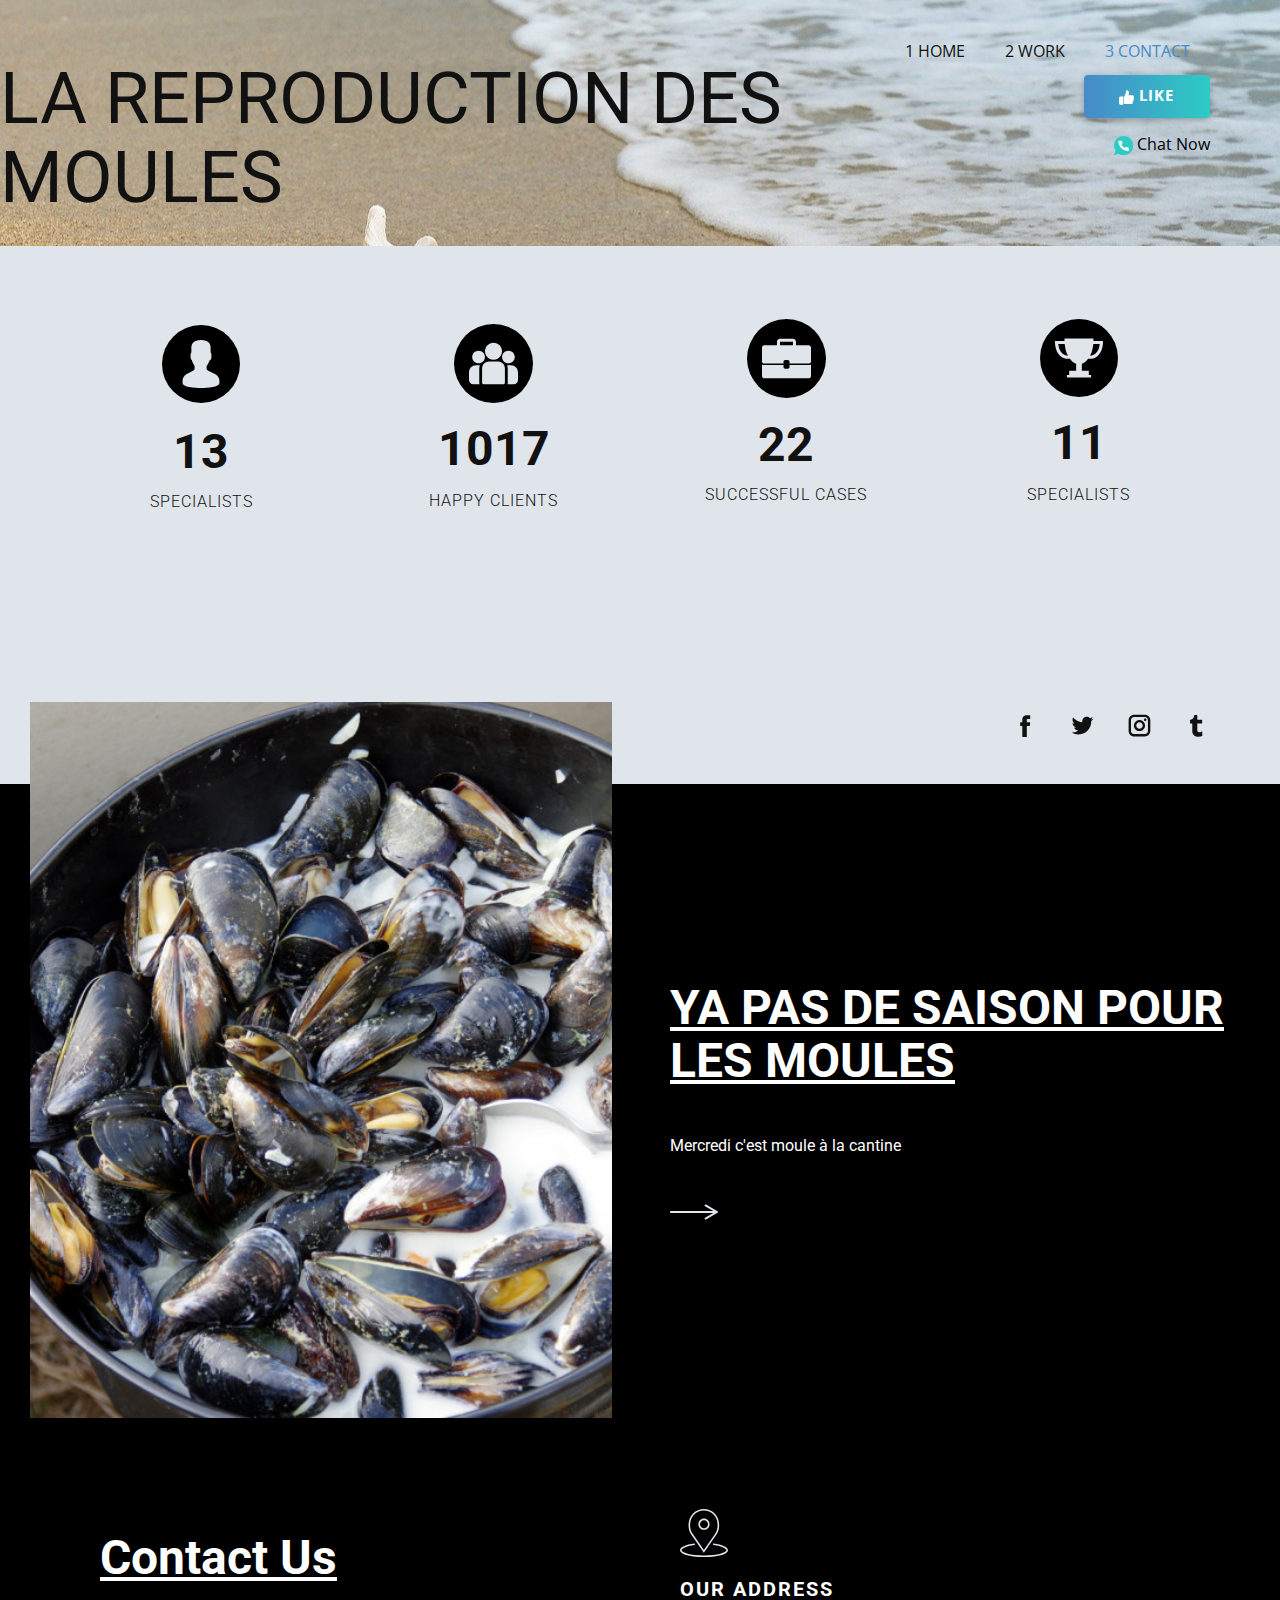
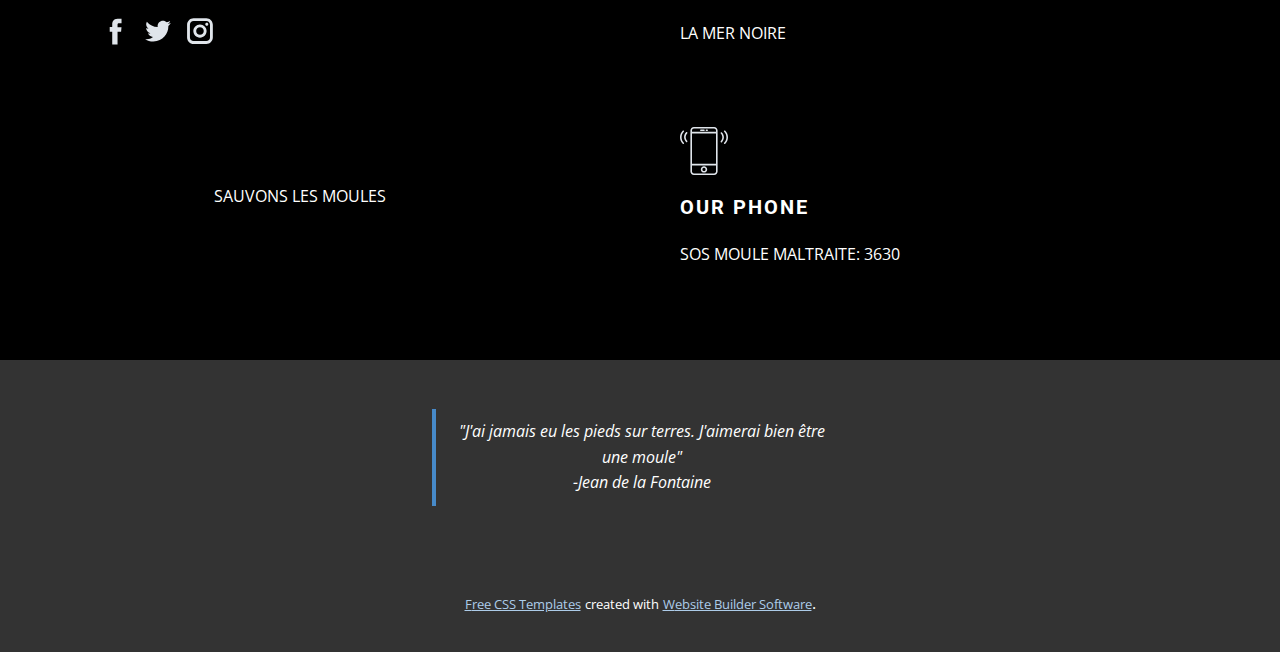
<file: 3-CONTACT.html>
<!DOCTYPE html>
<html style="font-size: 16px;">
  <head>
    <meta name="viewport" content="width=device-width, initial-scale=1.0">
    <meta charset="utf-8">
    <meta name="keywords" content="Alignment. Growth. Relevance., Consulting Services, 1. Design, 2. Innovation, 3. Agile, 4.&nbsp;Research, Our Team, Create, Manage and Edit Your Business Website with Our Responsive Website Builder., Contact Us">
    <meta name="description" content="">
    <meta name="page_type" content="np-template-header-footer-from-plugin">
    <title>3 CONTACT</title>
    <link rel="stylesheet" href="nicepage.css" media="screen">
<link rel="stylesheet" href="3-CONTACT.css" media="screen">
    <script class="u-script" type="text/javascript" src="jquery.js" defer=""></script>
    <script class="u-script" type="text/javascript" src="nicepage.js" defer=""></script>
    <meta name="generator" content="Nicepage 2.30.1, nicepage.com">
    <link id="u-theme-google-font" rel="stylesheet" href="https://fonts.googleapis.com/css?family=Roboto:100,100i,300,300i,400,400i,500,500i,700,700i,900,900i|Open+Sans:300,300i,400,400i,600,600i,700,700i,800,800i">
    
    
    
    
    <script type="application/ld+json">{
		"@context": "http://schema.org",
		"@type": "Organization",
		"name": "la reproduction des moules ",
		"url": "index.html"
}</script>
    <meta property="og:title" content="3 CONTACT">
    <meta property="og:type" content="website">
    <meta name="theme-color" content="#478ac9">
    <link rel="canonical" href="index.html">
    <meta property="og:url" content="index.html">
  </head>
  <body class="u-body"><header class="u-clearfix u-header u-image u-sticky u-header" id="sec-2235" data-image-width="1280" data-image-height="853"><nav class="u-menu u-menu-dropdown u-offcanvas u-menu-1">
        <div class="menu-collapse" style="font-size: 1rem; letter-spacing: 0px;">
          <a class="u-button-style u-custom-left-right-menu-spacing u-custom-padding-bottom u-custom-top-bottom-menu-spacing u-nav-link u-text-active-palette-1-base u-text-hover-palette-2-base" href="#">
            <svg><use xmlns:xlink="http://www.w3.org/1999/xlink" xlink:href="#menu-hamburger"></use></svg>
            <svg version="1.1" xmlns="http://www.w3.org/2000/svg" xmlns:xlink="http://www.w3.org/1999/xlink"><defs><symbol id="menu-hamburger" viewBox="0 0 16 16" style="width: 16px; height: 16px;"><rect y="1" width="16" height="2"></rect><rect y="7" width="16" height="2"></rect><rect y="13" width="16" height="2"></rect>
</symbol>
</defs></svg>
          </a>
        </div>
        <div class="u-custom-menu u-nav-container">
          <ul class="u-nav u-unstyled u-nav-1"><li class="u-nav-item"><a class="u-button-style u-nav-link u-text-active-palette-1-base u-text-hover-palette-2-base" href="Page-1.html" style="padding: 10px 20px;">1  HOME</a>
</li><li class="u-nav-item"><a class="u-button-style u-nav-link u-text-active-palette-1-base u-text-hover-palette-2-base" href="" style="padding: 10px 20px;">2 WORK</a>
</li><li class="u-nav-item"><a class="u-button-style u-nav-link u-text-active-palette-1-base u-text-hover-palette-2-base" href="" style="padding: 10px 20px;">3 CONTACT</a>
</li></ul>
        </div>
        <div class="u-custom-menu u-nav-container-collapse">
          <div class="u-black u-container-style u-inner-container-layout u-opacity u-opacity-95 u-sidenav">
            <div class="u-sidenav-overflow">
              <div class="u-menu-close"></div>
              <ul class="u-align-center u-nav u-popupmenu-items u-unstyled u-nav-2"><li class="u-nav-item"><a class="u-button-style u-nav-link" href="Page-1.html" style="padding: 10px 20px;">1  HOME</a>
</li></ul>
            </div>
          </div>
          <div class="u-black u-menu-overlay u-opacity u-opacity-70"></div>
        </div>
      </nav><a href="https://nicepage.com" class="u-btn u-btn-round u-button-style u-gradient u-none u-radius-4 u-text-body-alt-color u-btn-1"><span class="u-icon"><svg xmlns="http://www.w3.org/2000/svg" xmlns:xlink="http://www.w3.org/1999/xlink" version="1.1" xml:space="preserve" class="u-svg-content" viewBox="0 0 512 512" x="0px" y="0px" style="width: 1em; height: 1em;"><path d="M53.333,224C23.936,224,0,247.936,0,277.333V448c0,29.397,23.936,53.333,53.333,53.333h64 c12.011,0,23.061-4.053,32-10.795V224H53.333z"></path><path d="M512,304c0-12.821-5.077-24.768-13.888-33.579c9.963-10.901,15.04-25.515,13.653-40.725    c-2.496-27.115-26.923-48.363-55.637-48.363H324.352c6.528-19.819,16.981-56.149,16.981-85.333c0-46.272-39.317-85.333-64-85.333 c-22.165,0-37.995,12.48-38.677,12.992c-2.517,2.027-3.989,5.099-3.989,8.341v72.341l-61.44,133.099l-2.56,1.301v228.651    C188.032,475.584,210.005,480,224,480h195.819c23.232,0,43.563-15.659,48.341-37.269c2.453-11.115,1.024-22.315-3.861-32.043 c15.765-7.936,26.368-24.171,26.368-42.688c0-7.552-1.728-14.784-5.013-21.333C501.419,338.731,512,322.496,512,304z"></path></svg><img></span>&nbsp;Like
      </a><a href="https://nicepage.com" class="u-active-none u-btn u-button-style u-hover-none u-none u-text-black u-text-hover-palette-2-base u-btn-2"><span class="u-icon u-text-palette-4-base u-icon-2"><svg xmlns="http://www.w3.org/2000/svg" xmlns:xlink="http://www.w3.org/1999/xlink" version="1.1" xml:space="preserve" class="u-svg-content" viewBox="0 0 512 512" x="0px" y="0px" style="width: 1em; height: 1em;"><path style="fill:currentColor;" d="M256,0C114.617,0,0,114.617,0,256c0,52.03,15.563,100.414,42.231,140.818L0,512l119.128-39.706  C158.72,497.399,205.639,512,256,512c141.383,0,256-114.617,256-256S397.383,0,256,0z"></path><path style="fill:#FFFFFF;" d="M397.233,335.078V377.6c0.062,15.66-12.606,28.398-28.292,28.469c-0.892,0-1.783-0.035-2.675-0.115  c-43.705-4.74-85.689-19.641-122.571-43.52c-34.313-21.76-63.409-50.803-85.222-85.054c-24.002-36.979-38.938-79.086-43.599-122.898  c-1.412-15.59,10.108-29.378,25.732-30.791c0.847-0.062,1.686-0.106,2.534-0.106h42.611c14.257-0.141,26.412,10.293,28.407,24.382  c1.801,13.612,5.138,26.968,9.94,39.83c3.902,10.364,1.404,22.042-6.391,29.908l-18.035,17.999  c20.215,35.487,49.664,64.874,85.221,85.054l18.035-17.999c7.883-7.786,19.588-10.275,29.97-6.382  c12.888,4.802,26.271,8.13,39.91,9.922C387.09,308.312,397.594,320.689,397.233,335.078z"></path></svg><img></span>&nbsp;Chat Now
      </a><h1 class="u-text u-text-default u-text-1">LA REPRODUCTION DES MOULES</h1></header>
    <section class="u-align-center u-clearfix u-palette-5-light-2 u-section-1" id="carousel_ae26">
      <div class="u-clearfix u-sheet u-valign-middle u-sheet-1">
        <div class="u-clearfix u-expanded-width u-gutter-30 u-layout-wrap u-layout-wrap-1">
          <div class="u-gutter-0 u-layout">
            <div class="u-layout-row">
              <div class="u-align-center u-container-style u-layout-cell u-left-cell u-size-15 u-size-30-md u-layout-cell-1">
                <div class="u-container-layout u-container-layout-1"><span class="u-black u-icon u-icon-circle u-spacing-15 u-text-palette-5-light-2 u-icon-1"><svg class="u-svg-link" preserveAspectRatio="xMidYMin slice" viewBox="0 0 60 60" style=""><use xmlns:xlink="http://www.w3.org/1999/xlink" xlink:href="#svg-a4ec"></use></svg><svg xmlns="http://www.w3.org/2000/svg" xmlns:xlink="http://www.w3.org/1999/xlink" version="1.1" id="svg-a4ec" x="0px" y="0px" viewBox="0 0 60 60" style="enable-background:new 0 0 60 60;" xml:space="preserve" class="u-svg-content"><path d="M48.014,42.889l-9.553-4.776C37.56,37.662,37,36.756,37,35.748v-3.381c0.229-0.28,0.47-0.599,0.719-0.951  c1.239-1.75,2.232-3.698,2.954-5.799C42.084,24.97,43,23.575,43,22v-4c0-0.963-0.36-1.896-1-2.625v-5.319  c0.056-0.55,0.276-3.824-2.092-6.525C37.854,1.188,34.521,0,30,0s-7.854,1.188-9.908,3.53C17.724,6.231,17.944,9.506,18,10.056  v5.319c-0.64,0.729-1,1.662-1,2.625v4c0,1.217,0.553,2.352,1.497,3.109c0.916,3.627,2.833,6.36,3.503,7.237v3.309  c0,0.968-0.528,1.856-1.377,2.32l-8.921,4.866C8.801,44.424,7,47.458,7,50.762V54c0,4.746,15.045,6,23,6s23-1.254,23-6v-3.043  C53,47.519,51.089,44.427,48.014,42.889z"></path><g></g><g></g><g></g><g></g><g></g><g></g><g></g><g></g><g></g><g></g><g></g><g></g><g></g><g></g><g></g></svg></span>
                  <h3 class="u-text u-text-1" data-animation-name="counter" data-animation-event="scroll" data-animation-duration="3000">16</h3>
                  <h6 class="u-text u-text-2">Specialists</h6>
                </div>
              </div>
              <div class="u-container-style u-layout-cell u-size-15 u-size-30-md u-layout-cell-2">
                <div class="u-container-layout u-container-layout-2"><span class="u-black u-icon u-icon-circle u-spacing-15 u-text-palette-5-light-2 u-icon-2"><svg class="u-svg-link" preserveAspectRatio="xMidYMin slice" viewBox="0 0 511.999 511.999" style=""><use xmlns:xlink="http://www.w3.org/1999/xlink" xlink:href="#svg-6bbb"></use></svg><svg xmlns="http://www.w3.org/2000/svg" xmlns:xlink="http://www.w3.org/1999/xlink" version="1.1" id="svg-6bbb" x="0px" y="0px" viewBox="0 0 511.999 511.999" style="enable-background:new 0 0 511.999 511.999;" xml:space="preserve" class="u-svg-content"><g><g><path d="M438.09,273.32h-39.596c4.036,11.05,6.241,22.975,6.241,35.404v149.65c0,5.182-0.902,10.156-2.543,14.782h65.461    c24.453,0,44.346-19.894,44.346-44.346v-81.581C512,306.476,478.844,273.32,438.09,273.32z"></path>
</g>
</g><g><g><path d="M107.265,308.725c0-12.43,2.205-24.354,6.241-35.404H73.91c-40.754,0-73.91,33.156-73.91,73.91v81.581    c0,24.452,19.893,44.346,44.346,44.346h65.462c-1.641-4.628-2.543-9.601-2.543-14.783V308.725z"></path>
</g>
</g><g><g><path d="M301.261,234.815h-90.522c-40.754,0-73.91,33.156-73.91,73.91v149.65c0,8.163,6.618,14.782,14.782,14.782h208.778    c8.164,0,14.782-6.618,14.782-14.782v-149.65C375.171,267.971,342.015,234.815,301.261,234.815z"></path>
</g>
</g><g><g><path d="M256,38.84c-49.012,0-88.886,39.874-88.886,88.887c0,33.245,18.349,62.28,45.447,77.524    c12.853,7.23,27.671,11.362,43.439,11.362c15.768,0,30.586-4.132,43.439-11.362c27.099-15.244,45.447-44.28,45.447-77.524    C344.886,78.715,305.012,38.84,256,38.84z"></path>
</g>
</g><g><g><path d="M99.918,121.689c-36.655,0-66.475,29.82-66.475,66.475c0,36.655,29.82,66.475,66.475,66.475    c9.298,0,18.152-1.926,26.195-5.388c13.906-5.987,25.372-16.585,32.467-29.86c4.98-9.317,7.813-19.946,7.813-31.227    C166.393,151.51,136.573,121.689,99.918,121.689z"></path>
</g>
</g><g><g><path d="M412.082,121.689c-36.655,0-66.475,29.82-66.475,66.475c0,11.282,2.833,21.911,7.813,31.227    c7.095,13.276,18.561,23.874,32.467,29.86c8.043,3.462,16.897,5.388,26.195,5.388c36.655,0,66.475-29.82,66.475-66.475    C478.557,151.509,448.737,121.689,412.082,121.689z"></path>
</g>
</g><g></g><g></g><g></g><g></g><g></g><g></g><g></g><g></g><g></g><g></g><g></g><g></g><g></g><g></g><g></g></svg></span>
                  <h3 class="u-align-center u-text u-text-3" data-animation-name="counter" data-animation-event="scroll" data-animation-duration="3000">1256</h3>
                  <h6 class="u-align-center u-text u-text-4">Happy Clients</h6>
                </div>
              </div>
              <div class="u-container-style u-layout-cell u-size-15 u-size-30-md u-layout-cell-3">
                <div class="u-container-layout u-valign-middle u-container-layout-3"><span class="u-black u-icon u-icon-circle u-spacing-15 u-text-palette-5-light-2 u-icon-3"><svg class="u-svg-link" preserveAspectRatio="xMidYMin slice" viewBox="0 0 392 392" style=""><use xmlns:xlink="http://www.w3.org/1999/xlink" xlink:href="#svg-aabc"></use></svg><svg xmlns="http://www.w3.org/2000/svg" xmlns:xlink="http://www.w3.org/1999/xlink" version="1.1" id="svg-aabc" x="0px" y="0px" viewBox="0 0 392 392" style="enable-background:new 0 0 392 392;" xml:space="preserve" class="u-svg-content"><g><g><path d="M375.64,248.559L220,248.399v16c-0.022,7.634-6.206,13.818-13.84,13.84h-20.28c-7.582,0.023-13.77-6.059-13.88-13.64v-16    H16.52c-5.962-0.023-11.757-1.973-16.52-5.56v92c0.044,10.254,8.346,18.556,18.6,18.6h354.48    c10.316,0.133,18.787-8.121,18.92-18.437c0-0.001,0-0.002,0-0.003v-92C387.256,246.682,381.525,248.56,375.64,248.559z"></path>
</g>
</g><g><g><path d="M373.24,90.439C373.24,90.439,373.24,90.439,373.24,90.439H272v-28.28c-0.011-6.307-2.529-12.351-7-16.8    c-4.449-4.471-10.493-6.989-16.8-7H143.64c-13.255,0-24,10.745-24,24v28.28H18.76C8.521,90.594,0.153,98.801,0,109.039v111.56    c0.022,9.026,7.334,16.338,16.36,16.36H172v-16c0.022-7.635,6.206-13.818,13.84-13.84h20.24c7.597-0.045,13.81,6.043,13.92,13.64    v16h155.52c8.996,0.045,16.348-7.165,16.48-16.16v-111.56C391.956,98.723,383.557,90.395,373.24,90.439z M247.68,90.439H144.32    v-27.6h103.36V90.439z"></path>
</g>
</g><g></g><g></g><g></g><g></g><g></g><g></g><g></g><g></g><g></g><g></g><g></g><g></g><g></g><g></g><g></g></svg></span>
                  <h3 class="u-align-center u-text u-text-5" data-animation-name="counter" data-animation-event="scroll" data-animation-duration="3000">27</h3>
                  <h6 class="u-align-center u-text u-text-6">Successful Cases</h6>
                </div>
              </div>
              <div class="u-container-style u-layout-cell u-right-cell u-size-15 u-size-30-md u-layout-cell-4">
                <div class="u-container-layout u-valign-middle u-container-layout-4"><span class="u-black u-icon u-icon-circle u-spacing-15 u-text-palette-5-light-2 u-icon-4"><svg class="u-svg-link" preserveAspectRatio="xMidYMin slice" viewBox="0 0 30.928 30.928" style=""><use xmlns:xlink="http://www.w3.org/1999/xlink" xlink:href="#svg-e896"></use></svg><svg xmlns="http://www.w3.org/2000/svg" xmlns:xlink="http://www.w3.org/1999/xlink" version="1.1" id="svg-e896" x="0px" y="0px" viewBox="0 0 30.928 30.928" style="enable-background:new 0 0 30.928 30.928;" xml:space="preserve" class="u-svg-content"><g><path d="M24.791,4.451c0.02-0.948-0.016-1.547-0.016-1.547l-9.264-0.007l0,0h-0.047h-0.047l0,0L6.152,2.904   c0,0-0.035,0.599-0.015,1.547H0v1.012c0,0.231,0.039,5.68,3.402,8.665C4.805,15.373,6.555,15.999,8.618,16   c0.312,0,0.633-0.021,0.958-0.049c1.172,1.605,2.526,2.729,4.049,3.289v4.445H9.154v2.784H7.677v1.561h7.74h0.094h7.74V26.47   h-1.478v-2.784h-4.471v-4.445c1.522-0.56,2.877-1.684,4.049-3.289C21.678,15.98,21.999,16,22.311,16   c2.062-0.002,3.812-0.627,5.215-1.873c3.363-2.985,3.402-8.434,3.402-8.665V4.451H24.791z M4.752,12.619   c-1.921-1.7-2.489-4.61-2.657-6.144h4.158c0.176,1.911,0.59,4.292,1.545,6.385c0.175,0.384,0.359,0.748,0.547,1.104   C6.912,13.909,5.706,13.462,4.752,12.619z M26.176,12.619c-0.953,0.844-2.16,1.29-3.592,1.345c0.188-0.355,0.372-0.72,0.547-1.104   c0.955-2.093,1.369-4.474,1.544-6.385h4.158C28.665,8.008,28.098,10.918,26.176,12.619z"></path>
</g><g></g><g></g><g></g><g></g><g></g><g></g><g></g><g></g><g></g><g></g><g></g><g></g><g></g><g></g><g></g></svg></span>
                  <h3 class="u-align-center u-text u-text-7" data-animation-name="counter" data-animation-event="scroll" data-animation-duration="3000">14</h3>
                  <h6 class="u-align-center u-text u-text-8">Specialists</h6>
                </div>
              </div>
            </div>
          </div>
        </div>
      </div>
    </section>
    <section class="u-clearfix u-palette-5-light-2 u-section-2" id="carousel_803b">
      <div class="u-social-icons u-spacing-30 u-social-icons-1">
        <a class="u-social-url" target="_blank" href=""><span class="u-icon u-icon-circle u-social-facebook u-social-type-logo u-icon-1"><svg class="u-svg-link" preserveAspectRatio="xMidYMin slice" viewBox="0 0 112 112" style=""><use xmlns:xlink="http://www.w3.org/1999/xlink" xlink:href="#svg-3959"></use></svg><svg xmlns="http://www.w3.org/2000/svg" xmlns:xlink="http://www.w3.org/1999/xlink" version="1.1" xml:space="preserve" class="u-svg-content" viewBox="0 0 112 112" x="0px" y="0px" id="svg-3959"><path d="M75.5,28.8H65.4c-1.5,0-4,0.9-4,4.3v9.4h13.9l-1.5,15.8H61.4v45.1H42.8V58.3h-8.8V42.4h8.8V32.2 c0-7.4,3.4-18.8,18.8-18.8h13.8v15.4H75.5z"></path></svg></span>
        </a>
        <a class="u-social-url" target="_blank" href=""><span class="u-icon u-icon-circle u-social-twitter u-social-type-logo u-icon-2"><svg class="u-svg-link" preserveAspectRatio="xMidYMin slice" viewBox="0 0 112 112" style=""><use xmlns:xlink="http://www.w3.org/1999/xlink" xlink:href="#svg-d40a"></use></svg><svg xmlns="http://www.w3.org/2000/svg" xmlns:xlink="http://www.w3.org/1999/xlink" version="1.1" xml:space="preserve" class="u-svg-content" viewBox="0 0 112 112" x="0px" y="0px" id="svg-d40a"><path d="M92.2,38.2c0,0.8,0,1.6,0,2.3c0,24.3-18.6,52.4-52.6,52.4c-10.6,0.1-20.2-2.9-28.5-8.2 c1.4,0.2,2.9,0.2,4.4,0.2c8.7,0,16.7-2.9,23-7.9c-8.1-0.2-14.9-5.5-17.3-12.8c1.1,0.2,2.4,0.2,3.4,0.2c1.6,0,3.3-0.2,4.8-0.7 c-8.4-1.6-14.9-9.2-14.9-18c0-0.2,0-0.2,0-0.2c2.5,1.4,5.4,2.2,8.4,2.3c-5-3.3-8.3-8.9-8.3-15.4c0-3.4,1-6.5,2.5-9.2 c9.1,11.1,22.7,18.5,38,19.2c-0.2-1.4-0.4-2.8-0.4-4.3c0.1-10,8.3-18.2,18.5-18.2c5.4,0,10.1,2.2,13.5,5.7c4.3-0.8,8.1-2.3,11.7-4.5 c-1.4,4.3-4.3,7.9-8.1,10.1c3.7-0.4,7.3-1.4,10.6-2.9C98.9,32.3,95.7,35.5,92.2,38.2z"></path></svg></span>
        </a>
        <a class="u-social-url" target="_blank" href=""><span class="u-icon u-icon-circle u-social-instagram u-social-type-logo u-icon-3"><svg class="u-svg-link" preserveAspectRatio="xMidYMin slice" viewBox="0 0 112 112" style=""><use xmlns:xlink="http://www.w3.org/1999/xlink" xlink:href="#svg-b36d"></use></svg><svg xmlns="http://www.w3.org/2000/svg" xmlns:xlink="http://www.w3.org/1999/xlink" version="1.1" xml:space="preserve" class="u-svg-content" viewBox="0 0 112 112" x="0px" y="0px" id="svg-b36d"><path d="M55.9,32.9c-12.8,0-23.2,10.4-23.2,23.2s10.4,23.2,23.2,23.2s23.2-10.4,23.2-23.2S68.7,32.9,55.9,32.9z M55.9,69.4c-7.4,0-13.3-6-13.3-13.3c-0.1-7.4,6-13.3,13.3-13.3s13.3,6,13.3,13.3C69.3,63.5,63.3,69.4,55.9,69.4z"></path><path d="M79.7,26.8c-3,0-5.4,2.5-5.4,5.4s2.5,5.4,5.4,5.4c3,0,5.4-2.5,5.4-5.4S82.7,26.8,79.7,26.8z"></path><path d="M78.2,11H33.5C21,11,10.8,21.3,10.8,33.7v44.7c0,12.6,10.2,22.8,22.7,22.8h44.7c12.6,0,22.7-10.2,22.7-22.7 V33.7C100.8,21.1,90.6,11,78.2,11z M91,78.4c0,7.1-5.8,12.8-12.8,12.8H33.5c-7.1,0-12.8-5.8-12.8-12.8V33.7 c0-7.1,5.8-12.8,12.8-12.8h44.7c7.1,0,12.8,5.8,12.8,12.8V78.4z"></path></svg></span>
        </a>
        <a class="u-social-url" target="_blank" href="#"><span class="u-icon u-icon-circle u-social-tumblr u-social-type-logo u-icon-4"><svg class="u-svg-link" preserveAspectRatio="xMidYMin slice" viewBox="0 0 112 112" style=""><use xmlns:xlink="http://www.w3.org/1999/xlink" xlink:href="#svg-5f0e"></use></svg><svg xmlns="http://www.w3.org/2000/svg" xmlns:xlink="http://www.w3.org/1999/xlink" version="1.1" xml:space="preserve" class="u-svg-content" viewBox="0 0 112 112" x="0px" y="0px" id="svg-5f0e"><path d="M79.9,100c-4.9,1.6-9.8,2.5-14.9,2.6c-3.9,0-7.8-0.4-11.4-1.4c-8.9-2.2-14-8-15.1-17.8v-1.3 c0-0.5,0-12.1-0.1-34.2h-9.2V32.2c1.8,0.1,3.6,0,5.4-0.9c6.3-2.7,10.1-7.8,11.4-15c0-0.4,0.1-0.8,0.3-1.2c0-0.9,0.1-1.7,0.4-2.5 h12.6v19.6h20.1v15.7H59.3v24.6c0,2.3,0.3,4.8,0.6,7.1c0.1,0.5,0.5,1.2,0.9,1.6c3.1,2.9,6.9,3.8,11.3,2.5c2.3-0.8,4.9-1.4,7.8-2.3 V100z"></path></svg></span>
        </a>
      </div>
      <div class="u-clearfix u-expanded-width u-layout-wrap u-layout-wrap-1">
        <div class="u-layout">
          <div class="u-layout-row">
            <div class="u-black u-container-style u-layout-cell u-left-cell u-size-30 u-layout-cell-1">
              <div class="u-container-layout u-container-layout-1">
                <img src="images/platmoule.jpg" alt="" class="u-expanded-width-lg u-image u-image-default u-image-1">
              </div>
            </div>
            <div class="u-black u-container-style u-layout-cell u-right-cell u-size-30 u-layout-cell-2">
              <div class="u-container-layout u-container-layout-2">
                <h2 class="u-text u-text-body-alt-color u-text-1">YA PAS DE SAISON POUR LES MOULES</h2>
                <p class="u-custom-font u-heading-font u-text u-text-body-alt-color u-text-default u-text-2">Mercredi c'est moule à la cantine</p><span class="u-icon u-icon-circle u-text-palette-5-light-2 u-icon-5"><svg class="u-svg-link" preserveAspectRatio="xMidYMin slice" viewBox="0 0 487 487" style=""><use xmlns:xlink="http://www.w3.org/1999/xlink" xlink:href="#svg-6ca5"></use></svg><svg xmlns="http://www.w3.org/2000/svg" xmlns:xlink="http://www.w3.org/1999/xlink" version="1.1" xml:space="preserve" class="u-svg-content" viewBox="0 0 487 487" x="0px" y="0px" id="svg-6ca5" style="enable-background:new 0 0 487 487;"><g><path d="M482,234.839l-116.5-67.261c-4.783-2.761-10.898-1.122-13.66,3.66c-2.762,4.783-1.122,10.898,3.66,13.66l84.213,48.62H10   c-5.523,0-10,4.478-10,10c0,5.521,4.477,10,10,10h429.646L355.5,302.101c-4.783,2.762-6.422,8.877-3.66,13.66   c1.853,3.208,5.213,5.002,8.669,5.002c1.696,0,3.416-0.434,4.991-1.342L482,252.159c3.094-1.786,5-5.088,5-8.66   C487,239.927,485.094,236.625,482,234.839z"></path>
</g></svg></span>
              </div>
            </div>
          </div>
        </div>
      </div>
    </section>
    <section class="u-black u-clearfix u-section-3" id="carousel_82bc">
      <div class="u-clearfix u-sheet u-sheet-1">
        <div class="u-clearfix u-expanded-width u-gutter-20 u-layout-wrap u-layout-wrap-1">
          <div class="u-layout">
            <div class="u-layout-col">
              <div class="u-size-30">
                <div class="u-layout-row">
                  <div class="u-container-style u-layout-cell u-left-cell u-size-30 u-layout-cell-1">
                    <div class="u-container-layout u-valign-bottom u-container-layout-1">
                      <h1 class="u-text u-text-default u-text-1">Contact Us</h1>
                      <div class="u-social-icons u-spacing-10 u-text-palette-5-light-2 u-social-icons-1">
                        <a class="u-social-url" target="_blank" href=""><span class="u-icon u-icon-circle u-social-facebook u-social-type-logo u-icon-1"><svg class="u-svg-link" preserveAspectRatio="xMidYMin slice" viewBox="0 0 112 112" style=""><use xmlns:xlink="http://www.w3.org/1999/xlink" xlink:href="#svg-49e8"></use></svg><svg x="0px" y="0px" viewBox="0 0 112 112" id="svg-49e8" class="u-svg-content"><path d="M75.5,28.8H65.4c-1.5,0-4,0.9-4,4.3v9.4h13.9l-1.5,15.8H61.4v45.1H42.8V58.3h-8.8V42.4h8.8V32.2 c0-7.4,3.4-18.8,18.8-18.8h13.8v15.4H75.5z"></path></svg></span>
                        </a>
                        <a class="u-social-url" target="_blank" href=""><span class="u-icon u-icon-circle u-social-twitter u-social-type-logo u-icon-2"><svg class="u-svg-link" preserveAspectRatio="xMidYMin slice" viewBox="0 0 112 112" style=""><use xmlns:xlink="http://www.w3.org/1999/xlink" xlink:href="#svg-8ffd"></use></svg><svg x="0px" y="0px" viewBox="0 0 112 112" id="svg-8ffd" class="u-svg-content"><path d="M92.2,38.2c0,0.8,0,1.6,0,2.3c0,24.3-18.6,52.4-52.6,52.4c-10.6,0.1-20.2-2.9-28.5-8.2 c1.4,0.2,2.9,0.2,4.4,0.2c8.7,0,16.7-2.9,23-7.9c-8.1-0.2-14.9-5.5-17.3-12.8c1.1,0.2,2.4,0.2,3.4,0.2c1.6,0,3.3-0.2,4.8-0.7 c-8.4-1.6-14.9-9.2-14.9-18c0-0.2,0-0.2,0-0.2c2.5,1.4,5.4,2.2,8.4,2.3c-5-3.3-8.3-8.9-8.3-15.4c0-3.4,1-6.5,2.5-9.2 c9.1,11.1,22.7,18.5,38,19.2c-0.2-1.4-0.4-2.8-0.4-4.3c0.1-10,8.3-18.2,18.5-18.2c5.4,0,10.1,2.2,13.5,5.7c4.3-0.8,8.1-2.3,11.7-4.5 c-1.4,4.3-4.3,7.9-8.1,10.1c3.7-0.4,7.3-1.4,10.6-2.9C98.9,32.3,95.7,35.5,92.2,38.2z"></path></svg></span>
                        </a>
                        <a class="u-social-url" target="_blank" href=""><span class="u-icon u-icon-circle u-social-instagram u-social-type-logo u-icon-3"><svg class="u-svg-link" preserveAspectRatio="xMidYMin slice" viewBox="0 0 112 112" style=""><use xmlns:xlink="http://www.w3.org/1999/xlink" xlink:href="#svg-6c5d"></use></svg><svg x="0px" y="0px" viewBox="0 0 112 112" id="svg-6c5d" class="u-svg-content"><path d="M55.9,32.9c-12.8,0-23.2,10.4-23.2,23.2s10.4,23.2,23.2,23.2s23.2-10.4,23.2-23.2S68.7,32.9,55.9,32.9z M55.9,69.4c-7.4,0-13.3-6-13.3-13.3c-0.1-7.4,6-13.3,13.3-13.3s13.3,6,13.3,13.3C69.3,63.5,63.3,69.4,55.9,69.4z"></path><path d="M79.7,26.8c-3,0-5.4,2.5-5.4,5.4s2.5,5.4,5.4,5.4c3,0,5.4-2.5,5.4-5.4S82.7,26.8,79.7,26.8z"></path><path d="M78.2,11H33.5C21,11,10.8,21.3,10.8,33.7v44.7c0,12.6,10.2,22.8,22.7,22.8h44.7c12.6,0,22.7-10.2,22.7-22.7 V33.7C100.8,21.1,90.6,11,78.2,11z M91,78.4c0,7.1-5.8,12.8-12.8,12.8H33.5c-7.1,0-12.8-5.8-12.8-12.8V33.7 c0-7.1,5.8-12.8,12.8-12.8h44.7c7.1,0,12.8,5.8,12.8,12.8V78.4z"></path></svg></span>
                        </a>
                      </div>
                    </div>
                  </div>
                  <div class="u-align-left u-container-style u-layout-cell u-right-cell u-size-30 u-layout-cell-2">
                    <div class="u-container-layout u-valign-top u-container-layout-2"><span class="u-icon u-icon-circle u-text-palette-5-light-2 u-icon-4"><svg class="u-svg-link" preserveAspectRatio="xMidYMin slice" viewBox="0 0 60 60" style=""><use xmlns:xlink="http://www.w3.org/1999/xlink" xlink:href="#svg-2cba"></use></svg><svg version="1.1" id="svg-2cba" xmlns="http://www.w3.org/2000/svg" xmlns:xlink="http://www.w3.org/1999/xlink" x="0px" y="0px" viewBox="0 0 60 60" style="enable-background:new 0 0 60 60;" xml:space="preserve" class="u-svg-content"><g><path d="M30,26c3.86,0,7-3.141,7-7s-3.14-7-7-7s-7,3.141-7,7S26.14,26,30,26z M30,14c2.757,0,5,2.243,5,5s-2.243,5-5,5
		s-5-2.243-5-5S27.243,14,30,14z"></path><path d="M29.823,54.757L45.164,32.6c5.754-7.671,4.922-20.28-1.781-26.982C39.761,1.995,34.945,0,29.823,0
		s-9.938,1.995-13.56,5.617c-6.703,6.702-7.535,19.311-1.804,26.952L29.823,54.757z M17.677,7.031C20.922,3.787,25.235,2,29.823,2
		s8.901,1.787,12.146,5.031c6.05,6.049,6.795,17.437,1.573,24.399L29.823,51.243L16.082,31.4
		C10.882,24.468,11.628,13.08,17.677,7.031z"></path><path d="M42.117,43.007c-0.55-0.067-1.046,0.327-1.11,0.876s0.328,1.046,0.876,1.11C52.399,46.231,58,49.567,58,51.5
		c0,2.714-10.652,6.5-28,6.5S2,54.214,2,51.5c0-1.933,5.601-5.269,16.117-6.507c0.548-0.064,0.94-0.562,0.876-1.11
		c-0.065-0.549-0.561-0.945-1.11-0.876C7.354,44.247,0,47.739,0,51.5C0,55.724,10.305,60,30,60s30-4.276,30-8.5
		C60,47.739,52.646,44.247,42.117,43.007z"></path>
</g><g></g><g></g><g></g><g></g><g></g><g></g><g></g><g></g><g></g><g></g><g></g><g></g><g></g><g></g><g></g></svg></span>
                      <h5 class="u-text u-text-default u-text-2">Our Address</h5>
                      <p class="u-text u-text-3">LA MER NOIRE</p>
                    </div>
                  </div>
                </div>
              </div>
              <div class="u-size-30">
                <div class="u-layout-row">
                  <div class="u-container-style u-layout-cell u-left-cell u-size-30 u-layout-cell-3">
                    <div class="u-container-layout u-valign-middle u-container-layout-3">
                      <p class="u-text u-text-4">SAUVONS LES MOULES</p>
                    </div>
                  </div>
                  <div class="u-align-left u-container-style u-layout-cell u-right-cell u-size-30 u-layout-cell-4">
                    <div class="u-container-layout u-valign-top u-container-layout-4"><span class="u-icon u-icon-circle u-text-palette-5-light-2 u-icon-5"><svg class="u-svg-link" preserveAspectRatio="xMidYMin slice" viewBox="0 0 60 60" style=""><use xmlns:xlink="http://www.w3.org/1999/xlink" xlink:href="#svg-e556"></use></svg><svg version="1.1" id="svg-e556" xmlns="http://www.w3.org/2000/svg" xmlns:xlink="http://www.w3.org/1999/xlink" x="0px" y="0px" viewBox="0 0 60 60" style="enable-background:new 0 0 60 60;" xml:space="preserve" class="u-svg-content"><g><path d="M42.595,0H17.405C14.977,0,13,1.977,13,4.405v51.189C13,58.023,14.977,60,17.405,60h25.189C45.023,60,47,58.023,47,55.595
		V4.405C47,1.977,45.023,0,42.595,0z M15,8h30v38H15V8z M17.405,2h25.189C43.921,2,45,3.079,45,4.405V6H15V4.405
		C15,3.079,16.079,2,17.405,2z M42.595,58H17.405C16.079,58,15,56.921,15,55.595V48h30v7.595C45,56.921,43.921,58,42.595,58z"></path><path d="M30,49c-2.206,0-4,1.794-4,4s1.794,4,4,4s4-1.794,4-4S32.206,49,30,49z M30,55c-1.103,0-2-0.897-2-2s0.897-2,2-2
		s2,0.897,2,2S31.103,55,30,55z"></path><path d="M26,5h4c0.553,0,1-0.447,1-1s-0.447-1-1-1h-4c-0.553,0-1,0.447-1,1S25.447,5,26,5z"></path><path d="M33,5h1c0.553,0,1-0.447,1-1s-0.447-1-1-1h-1c-0.553,0-1,0.447-1,1S32.447,5,33,5z"></path><path d="M56.612,4.569c-0.391-0.391-1.023-0.391-1.414,0s-0.391,1.023,0,1.414c3.736,3.736,3.736,9.815,0,13.552
		c-0.391,0.391-0.391,1.023,0,1.414c0.195,0.195,0.451,0.293,0.707,0.293s0.512-0.098,0.707-0.293
		C61.128,16.434,61.128,9.085,56.612,4.569z"></path><path d="M52.401,6.845c-0.391-0.391-1.023-0.391-1.414,0s-0.391,1.023,0,1.414c1.237,1.237,1.918,2.885,1.918,4.639
		s-0.681,3.401-1.918,4.638c-0.391,0.391-0.391,1.023,0,1.414c0.195,0.195,0.451,0.293,0.707,0.293s0.512-0.098,0.707-0.293
		c1.615-1.614,2.504-3.764,2.504-6.052S54.017,8.459,52.401,6.845z"></path><path d="M4.802,5.983c0.391-0.391,0.391-1.023,0-1.414s-1.023-0.391-1.414,0c-4.516,4.516-4.516,11.864,0,16.38
		c0.195,0.195,0.451,0.293,0.707,0.293s0.512-0.098,0.707-0.293c0.391-0.391,0.391-1.023,0-1.414
		C1.065,15.799,1.065,9.72,4.802,5.983z"></path><path d="M9.013,6.569c-0.391-0.391-1.023-0.391-1.414,0c-1.615,1.614-2.504,3.764-2.504,6.052s0.889,4.438,2.504,6.053
		c0.195,0.195,0.451,0.293,0.707,0.293s0.512-0.098,0.707-0.293c0.391-0.391,0.391-1.023,0-1.414
		c-1.237-1.237-1.918-2.885-1.918-4.639S7.775,9.22,9.013,7.983C9.403,7.593,9.403,6.96,9.013,6.569z"></path>
</g><g></g><g></g><g></g><g></g><g></g><g></g><g></g><g></g><g></g><g></g><g></g><g></g><g></g><g></g><g></g></svg></span>
                      <h5 class="u-text u-text-default u-text-5">Our Phone</h5>
                      <p class="u-text u-text-default u-text-6">SOS MOULE MALTRAITE: 3630</p>
                    </div>
                  </div>
                </div>
              </div>
            </div>
          </div>
        </div>
      </div>
    </section>
    
    
    <footer class="u-align-center u-clearfix u-footer u-grey-80 u-footer" id="sec-a73d"><div class="u-clearfix u-sheet u-sheet-1">
        <blockquote class="u-text u-text-1">"J'ai jamais eu les pieds sur terres. J'aimerai bien être une moule"<br>-Jean de la Fontaine
        </blockquote>
      </div></footer>
    <section class="u-backlink u-clearfix u-grey-80">
      <a class="u-link" href="https://nicepage.com/css-templates" target="_blank">
        <span>Free CSS Templates</span>
      </a>
      <p class="u-text">
        <span>created with</span>
      </p>
      <a class="u-link" href="https://nicepage.com/" target="_blank">
        <span>Website Builder Software</span>
      </a>. 
    </section>
  </body>
</html>
</file>
<file: 1--HOME.css>
.u-section-1-1 {
  background-image: linear-gradient(0deg, rgba(0,0,0,0.3), rgba(0,0,0,0.3)), url("images/grossemoule.jpg");
  background-position: 50% 50%;
}

.u-section-1-1 .u-sheet-1 {
  min-height: 774px;
}

.u-section-1-1 .u-text-1 {
  font-weight: 600;
  text-transform: uppercase;
  font-family: Oswald, sans-serif;
  font-size: 6.875rem;
  margin: 88px 0 0 595px;
}

.u-section-1-1 .u-text-2 {
  letter-spacing: 2px;
  text-transform: none;
  font-weight: 400;
  font-size: 1.25rem;
  margin: 7px 0 0 683px;
}

.u-section-1-1 .u-text-3 {
  margin: 311px 0 60px auto;
}

@media (max-width: 1199px) {
  .u-section-1-1 .u-sheet-1 {
    min-height: 638px;
  }

  .u-section-1-1 .u-text-1 {
    margin-left: 395px;
  }

  .u-section-1-1 .u-text-2 {
    margin-left: 483px;
  }

  .u-section-1-1 .u-text-3 {
    font-weight: normal;
    width: auto;
    margin-top: 146px;
  }
}

@media (max-width: 991px) {
  .u-section-1-1 .u-sheet-1 {
    min-height: 489px;
  }

  .u-section-1-1 .u-text-1 {
    font-size: 6rem;
    margin-left: 175px;
  }

  .u-section-1-1 .u-text-2 {
    margin-left: 263px;
  }

  .u-section-1-1 .u-text-3 {
    margin-top: 132px;
  }
}

@media (max-width: 767px) {
  .u-section-1-1 {
    background-position: 100% 50%;
  }

  .u-section-1-1 .u-sheet-1 {
    min-height: 367px;
  }

  .u-section-1-1 .u-text-1 {
    font-size: 5rem;
    margin-left: 0;
  }

  .u-section-1-1 .u-text-2 {
    font-size: 1rem;
    margin-left: 83px;
  }

  .u-section-1-1 .u-text-3 {
    margin-top: 79px;
  }
}

@media (max-width: 575px) {
  .u-section-1-1 {
    background-position: 57.82% 50%;
  }

  .u-section-1-1 .u-sheet-1 {
    min-height: 381px;
  }

  .u-section-1-1 .u-text-1 {
    font-size: 3.75rem;
    margin-top: 44px;
  }

  .u-section-1-1 .u-text-2 {
    width: auto;
    margin-left: 103px;
  }
}.u-section-1-2 {
  background-image: url("images/mouleaga.jpg");
  background-position: 50% 50%;
}

.u-section-1-2 .u-sheet-1 {
  min-height: 1009px;
}

.u-section-1-2 .u-text-1 {
  font-weight: 600;
  text-transform: uppercase;
  font-family: Oswald, sans-serif;
  font-size: 6.875rem;
  margin: 179px -68px 0 536px;
}

.u-section-1-2 .u-text-2 {
  font-size: 1.5rem;
  text-transform: none;
  letter-spacing: normal;
  font-weight: 400;
  margin: 320px 0 0 508px;
}

.u-section-1-2 .u-text-3 {
  margin: 34px 0 60px auto;
}

@media (max-width: 1199px) {
  .u-section-1-2 .u-sheet-1 {
    min-height: 832px;
  }

  .u-section-1-2 .u-text-1 {
    width: auto;
    margin-top: 341px;
    margin-left: 436px;
  }

  .u-section-1-2 .u-text-2 {
    width: auto;
    margin-left: 308px;
  }

  .u-section-1-2 .u-text-3 {
    font-weight: normal;
    width: auto;
  }
}

@media (max-width: 991px) {
  .u-section-1-2 .u-sheet-1 {
    min-height: 550px;
  }

  .u-section-1-2 .u-text-1 {
    font-size: 6rem;
    margin-top: 275px;
    margin-left: 326px;
  }

  .u-section-1-2 .u-text-2 {
    margin-left: 88px;
  }
}

@media (max-width: 767px) {
  .u-section-1-2 .u-sheet-1 {
    min-height: 454px;
  }

  .u-section-1-2 .u-text-1 {
    font-size: 5rem;
    margin-top: 227px;
    margin-left: 236px;
  }

  .u-section-1-2 .u-text-2 {
    margin-left: 0;
    font-size: 1.25rem;
  }

  .u-section-1-2 .u-text-3 {
    margin-bottom: 49px;
  }
}

@media (max-width: 575px) {
  .u-section-1-2 {
    background-position: 32.01% 51.23%;
    background-size: auto 155%;
  }

  .u-section-1-2 .u-sheet-1 {
    min-height: 286px;
  }

  .u-section-1-2 .u-text-1 {
    font-size: 3.4375rem;
    margin-left: 0;
    margin-right: 0;
  }

  .u-section-1-2 .u-text-2 {
    font-size: 1.125rem;
  }
}.u-block-1750-1 {
  background-image: url("images/-min.jpg");
  background-position: 50% 50%;
}

.u-block-1750-2 {
  position: absolute;
  bottom: 10px;
}

.u-block-1750-3 {
  position: absolute;
  left: 0;
}

.u-block-1750-4 {
  position: absolute;
  right: 0;
}

@media (max-width: 1199px) {
  .u-block-1750-3 {
    width: 45px;
    height: 45px;
  }

  .u-block-1750-4 {
    width: 45px;
    height: 45px;
  }
}

@media (max-width: 575px) {
  .u-block-1750-1 {
    background-position: 32.01% 51.23%;
    background-size: auto 155%;
  }
}.u-section-2 .u-sheet-1 {
  min-height: 177px;
}

.u-section-2 .u-text-1 {
  font-weight: 900;
  margin: 60px 20px;
}

@media (max-width: 1199px) {
  .u-section-2 .u-text-1 {
    margin-left: 0;
    margin-right: 0;
  }
}.u-section-3 {
  background-image: url("images/pexels-photo-5269590.jpeg");
  background-position: 50% 50%;
}

.u-section-3 .u-sheet-1 {
  min-height: 646px;
}

.u-section-3 .u-layout-wrap-1 {
  margin: 403px auto 40px 0;
}

.u-section-3 .u-layout-cell-1 {
  min-height: 205px;
}

.u-section-3 .u-container-layout-1 {
  padding: 30px;
}

.u-section-3 .u-text-1 {
  font-size: 3.75rem;
  line-height: 1;
  font-weight: 700;
  font-family: "Playfair Display", serif;
  margin: 0;
}

.u-section-3 .u-layout-cell-2 {
  min-height: 203px;
}

.u-section-3 .u-container-layout-2 {
  padding: 65px 30px 30px;
}

.u-section-3 .u-text-2 {
  margin-top: 0;
  text-transform: uppercase;
  letter-spacing: 2px;
}

@media (max-width: 1199px) {
  .u-section-3 .u-sheet-1 {
    min-height: 464px;
  }

  .u-section-3 .u-layout-wrap-1 {
    margin-right: initial;
    margin-left: initial;
  }

  .u-section-3 .u-layout-cell-1 {
    min-height: 169px;
  }

  .u-section-3 .u-layout-cell-2 {
    min-height: 167px;
  }
}

@media (max-width: 991px) {
  .u-section-3 .u-sheet-1 {
    min-height: 630px;
  }

  .u-section-3 .u-layout-wrap-1 {
    margin-top: 285px;
    margin-right: initial;
    margin-left: initial;
  }

  .u-section-3 .u-layout-cell-1 {
    min-height: 305px;
  }

  .u-section-3 .u-layout-cell-2 {
    min-height: 100px;
  }

  .u-section-3 .u-container-layout-2 {
    padding-top: 30px;
  }
}

@media (max-width: 767px) {
  .u-section-3 .u-sheet-1 {
    min-height: 681px;
  }

  .u-section-3 .u-layout-cell-1 {
    min-height: 100px;
  }

  .u-section-3 .u-container-layout-1 {
    padding-left: 10px;
    padding-right: 10px;
  }

  .u-section-3 .u-container-layout-2 {
    padding-left: 10px;
    padding-right: 10px;
  }
}

@media (max-width: 575px) {
  .u-section-3 .u-sheet-1 {
    min-height: 620px;
  }

  .u-section-3 .u-layout-wrap-1 {
    margin-top: 40px;
    margin-right: initial;
    margin-left: initial;
  }
}
</file>
<file: 2-WORK.css>
.u-section-1 {
  min-height: 588px;
}

.u-section-1 .u-layout-wrap-1 {
  margin: 0 0 0 auto;
}

.u-section-1 .u-image-1 {
  min-height: 588px;
  background-image: url("images/r63_moules-bouchot_fo.jpg");
  background-position: 50% 50%;
}

.u-section-1 .u-container-layout-1 {
  padding: 30px 60px;
}

.u-section-1 .u-layout-cell-2 {
  min-height: 654px;
}

.u-section-1 .u-container-layout-2 {
  padding: 30px 50px;
}

.u-section-1 .u-text-1 {
  font-size: 6rem;
  font-weight: 700;
  text-shadow: 2px 2px 8px rgba(41,45,51,0.15);
  margin: 154px -134px 0 -10px;
}

.u-section-1 .u-image-2 {
  width: 275px;
  height: 241px;
  margin: 0 auto -11px 0;
}

@media (max-width: 1199px) {
  .u-section-1 {
    min-height: 673px;
  }

  .u-section-1 .u-layout-wrap-1 {
    margin-right: initial;
    margin-left: initial;
  }

  .u-section-1 .u-image-1 {
    min-height: 673px;
  }

  .u-section-1 .u-layout-cell-2 {
    min-height: 673px;
  }

  .u-section-1 .u-text-1 {
    font-size: 4.5rem;
    width: auto;
    margin-right: 0;
    margin-left: -182px;
  }
}

@media (max-width: 991px) {
  .u-section-1 {
    min-height: 787px;
  }

  .u-section-1 .u-image-1 {
    min-height: 787px;
  }

  .u-section-1 .u-container-layout-1 {
    padding-left: 30px;
    padding-right: 30px;
  }

  .u-section-1 .u-layout-cell-2 {
    min-height: 787px;
  }

  .u-section-1 .u-container-layout-2 {
    padding-left: 30px;
    padding-right: 30px;
  }

  .u-section-1 .u-text-1 {
    font-size: 3.75rem;
    margin-left: -144px;
  }
}

@media (max-width: 767px) {
  .u-section-1 {
    min-height: 791px;
  }

  .u-section-1 .u-image-1 {
    min-height: 744px;
  }

  .u-section-1 .u-container-layout-1 {
    padding-left: 10px;
    padding-right: 10px;
  }

  .u-section-1 .u-layout-cell-2 {
    min-height: 100px;
  }

  .u-section-1 .u-container-layout-2 {
    padding-left: 10px;
    padding-right: 10px;
  }

  .u-section-1 .u-text-1 {
    margin-left: 0;
  }
}

@media (max-width: 575px) {
  .u-section-1 {
    min-height: 585px;
  }

  .u-section-1 .u-image-1 {
    min-height: 468px;
  }

  .u-section-1 .u-layout-cell-2 {
    min-height: 470px;
  }
}.u-section-2 {
  min-height: 796px;
}

.u-section-2 .u-layout-wrap-1 {
  margin: 0 auto 0 0;
}

.u-section-2 .u-image-1 {
  min-height: 796px;
  background-image: url("images/pecheomoule.jpg");
  background-position: 50% 50%;
}

.u-section-2 .u-container-layout-1 {
  padding: 30px;
}

.u-section-2 .u-layout-cell-2 {
  min-height: 796px;
  background-image: none;
}

.u-section-2 .u-container-layout-2 {
  padding: 30px;
}

.u-section-2 .u-text-1 {
  font-weight: 700;
  font-size: 3rem;
  margin: 166px 0 0;
}

.u-section-2 .u-image-2 {
  width: 238px;
  height: 355px;
  margin: -57px auto 0;
}

.u-section-2 .u-text-2 {
  width: 414px;
  margin: -25px auto 0;
}

@media (max-width: 1199px) {
  .u-section-2 {
    min-height: 656px;
  }

  .u-section-2 .u-layout-wrap-1 {
    margin-right: initial;
    margin-left: initial;
  }

  .u-section-2 .u-image-1 {
    min-height: 656px;
  }

  .u-section-2 .u-layout-cell-2 {
    min-height: 656px;
  }

  .u-section-2 .u-text-2 {
    width: 410px;
  }
}

@media (max-width: 991px) {
  .u-section-2 {
    min-height: 502px;
  }

  .u-section-2 .u-image-1 {
    min-height: 502px;
  }

  .u-section-2 .u-layout-cell-2 {
    min-height: 100px;
  }

  .u-section-2 .u-text-1 {
    font-size: 2.25rem;
  }

  .u-section-2 .u-text-2 {
    width: 300px;
  }
}

@media (max-width: 767px) {
  .u-section-2 {
    min-height: 853px;
  }

  .u-section-2 .u-image-1 {
    min-height: 753px;
  }

  .u-section-2 .u-container-layout-1 {
    padding-left: 10px;
    padding-right: 10px;
  }

  .u-section-2 .u-container-layout-2 {
    padding-left: 10px;
    padding-right: 10px;
  }

  .u-section-2 .u-text-1 {
    font-size: 3rem;
  }
}

@media (max-width: 575px) {
  .u-section-2 {
    min-height: 574px;
  }

  .u-section-2 .u-image-1 {
    min-height: 474px;
  }
}.u-section-3 {
  min-height: 692px;
}

.u-section-3 .u-layout-wrap-1 {
  width: 1220px;
  margin: 0 0 0 auto;
}

.u-section-3 .u-layout-cell-1 {
  min-height: 279px;
  background-image: none;
}

.u-section-3 .u-container-layout-1 {
  padding: 30px;
}

.u-section-3 .u-text-1 {
  margin-top: 0;
  line-height: 2;
  font-weight: 700;
  margin-left: auto;
}

.u-section-3 .u-layout-cell-2 {
  min-height: 279px;
  background-image: none;
}

.u-section-3 .u-container-layout-2 {
  padding: 30px;
}

.u-section-3 .u-text-2 {
  font-size: 1.875rem;
  font-weight: 700;
  margin: 0 0 0 auto;
}

.u-section-3 .u-text-3 {
  margin-left: auto;
  margin-right: 0;
  font-size: 1.25rem;
}

.u-section-3 .u-layout-cell-3 {
  min-height: 413px;
}

.u-section-3 .u-container-layout-3 {
  padding: 30px;
}

.u-section-3 .u-text-4 {
  font-size: 6rem;
  font-weight: 700;
  margin: 49px 61px 0 0;
}

.u-section-3 .u-image-1 {
  min-height: 692px;
  background-image: url("images/fashionmoule.jpg");
  background-position: 50% 50%;
}

.u-section-3 .u-container-layout-4 {
  padding: 30px 30px 30px 80px;
}

@media (max-width: 1199px) {
  .u-section-3 {
    min-height: 500px;
  }

  .u-section-3 .u-layout-wrap-1 {
    position: relative;
    width: 940px;
  }

  .u-section-3 .u-layout-cell-1 {
    min-height: 215px;
  }

  .u-section-3 .u-container-layout-1 {
    padding-left: 10px;
    padding-right: 10px;
  }

  .u-section-3 .u-layout-cell-2 {
    min-height: 215px;
  }

  .u-section-3 .u-container-layout-2 {
    padding-left: 10px;
    padding-right: 10px;
  }

  .u-section-3 .u-layout-cell-3 {
    min-height: 318px;
    background-position: 50% 96.34%;
  }

  .u-section-3 .u-text-4 {
    font-size: 4.5rem;
    margin-right: 20px;
  }

  .u-section-3 .u-image-1 {
    min-height: 533px;
  }
}

@media (max-width: 991px) {
  .u-section-3 .u-layout-wrap-1 {
    width: calc(((100% - 720px) / 2) + 720px);
  }

  .u-section-3 .u-layout-cell-1 {
    min-height: 366px;
  }

  .u-section-3 .u-layout-cell-2 {
    min-height: 100px;
  }

  .u-section-3 .u-text-2 {
    font-size: 1.25rem;
  }

  .u-section-3 .u-layout-cell-3 {
    min-height: 256px;
  }

  .u-section-3 .u-text-4 {
    font-size: 3.75rem;
    margin-right: 15px;
  }

  .u-section-3 .u-image-1 {
    min-height: 623px;
  }

  .u-section-3 .u-container-layout-4 {
    padding-left: 30px;
  }
}

@media (max-width: 767px) {
  .u-section-3 .u-layout-wrap-1 {
    position: relative;
    width: calc(((100% - 540px) / 2) + 540px);
  }

  .u-section-3 .u-layout-cell-1 {
    min-height: 100px;
  }

  .u-section-3 .u-text-2 {
    font-size: 1.875rem;
  }

  .u-section-3 .u-layout-cell-3 {
    min-height: 100px;
  }

  .u-section-3 .u-container-layout-3 {
    padding-left: 10px;
    padding-right: 10px;
  }

  .u-section-3 .u-text-4 {
    margin-left: 13px;
    margin-right: 13px;
  }

  .u-section-3 .u-image-1 {
    min-height: 935px;
  }

  .u-section-3 .u-container-layout-4 {
    padding-left: 10px;
    padding-right: 10px;
  }
}

@media (max-width: 575px) {
  .u-section-3 .u-layout-wrap-1 {
    width: calc(((100% - 340px) / 2) + 340px);
  }

  .u-section-3 .u-text-4 {
    margin-right: 16px;
    margin-left: 0;
  }

  .u-section-3 .u-image-1 {
    min-height: 589px;
  }
}.u-section-4 .u-sheet-1 {
  min-height: 784px;
}

.u-section-4 .u-layout-wrap-1 {
  margin-top: 60px;
  margin-bottom: 0;
}

.u-section-4 .u-layout-cell-1 {
  min-height: 99px;
  background-image: none;
}

.u-section-4 .u-container-layout-1 {
  padding: 30px;
}

.u-section-4 .u-layout-cell-2 {
  min-height: 99px;
}

.u-section-4 .u-container-layout-2 {
  padding: 20px;
}

.u-section-4 .u-text-1 {
  font-size: 1.875rem;
  font-weight: 700;
  margin: 0;
}

.u-section-4 .u-list-1 {
  min-height: 535px;
  grid-template-columns: calc(33.3333% - 7px) calc(33.3333% - 7px) calc(33.3333% - 7px);
  grid-gap: 10px 10px;
  margin: 30px auto 60px 0;
}

.u-section-4 .u-container-layout-3 {
  padding: 30px;
}

.u-section-4 .u-image-1 {
  height: 377px;
  margin: 0 auto 0 0;
}

.u-section-4 .u-text-2 {
  margin-left: 0;
  margin-bottom: 0;
}

.u-section-4 .u-btn-1 {
  margin-left: 0;
  margin-right: 0;
  background-image: none;
  border-style: solid;
}

.u-section-4 .u-container-layout-4 {
  padding: 30px;
}

.u-section-4 .u-image-2 {
  height: 377px;
  margin: 0 auto 0 0;
}

.u-section-4 .u-text-3 {
  margin-left: 0;
  margin-bottom: 0;
}

.u-section-4 .u-btn-2 {
  margin-left: 0;
  margin-right: 0;
  background-image: none;
  border-style: solid;
}

.u-section-4 .u-container-layout-5 {
  padding: 30px;
}

.u-section-4 .u-image-3 {
  height: 377px;
  margin: 0 auto 0 0;
}

.u-section-4 .u-text-4 {
  margin-left: 0;
  margin-bottom: 0;
}

.u-section-4 .u-btn-3 {
  margin-left: 0;
  margin-right: 0;
  background-image: none;
  border-style: solid;
}

@media (max-width: 1199px) {
  .u-section-4 .u-sheet-1 {
    min-height: 483px;
  }

  .u-section-4 .u-layout-cell-1 {
    min-height: 82px;
  }

  .u-section-4 .u-layout-cell-2 {
    min-height: 82px;
  }

  .u-section-4 .u-list-1 {
    min-height: 441px;
    grid-template-columns: repeat(3, calc(33.333333333333336% - 7px));
    height: auto;
    margin-right: initial;
    margin-left: initial;
  }

  .u-section-4 .u-image-1 {
    height: 298px;
    margin-right: initial;
    margin-left: initial;
  }

  .u-section-4 .u-image-2 {
    height: 298px;
    margin-right: initial;
    margin-left: initial;
  }

  .u-section-4 .u-image-3 {
    height: 298px;
    margin-right: initial;
    margin-left: initial;
  }
}

@media (max-width: 991px) {
  .u-section-4 .u-sheet-1 {
    min-height: 464px;
  }

  .u-section-4 .u-layout-cell-1 {
    min-height: 63px;
  }

  .u-section-4 .u-layout-cell-2 {
    min-height: 100px;
  }

  .u-section-4 .u-list-1 {
    min-height: 1013px;
    grid-template-columns: repeat(2, calc(((100% - 720px) / 2)  + 355px));
    margin-right: initial;
    margin-left: initial;
  }

  .u-section-4 .u-image-1 {
    height: 353px;
    margin-right: initial;
    margin-left: initial;
  }

  .u-section-4 .u-image-2 {
    height: 353px;
    margin-right: initial;
    margin-left: initial;
  }

  .u-section-4 .u-image-3 {
    height: 353px;
    margin-right: initial;
    margin-left: initial;
  }
}

@media (max-width: 767px) {
  .u-section-4 .u-sheet-1 {
    min-height: 627px;
  }

  .u-section-4 .u-layout-cell-1 {
    min-height: 68px;
  }

  .u-section-4 .u-container-layout-1 {
    padding-left: 10px;
    padding-right: 10px;
  }

  .u-section-4 .u-container-layout-2 {
    padding-left: 10px;
    padding-right: 10px;
  }

  .u-section-4 .u-list-1 {
    grid-template-columns: 100%;
    margin-right: initial;
    margin-left: initial;
  }

  .u-section-4 .u-container-layout-3 {
    padding-left: 10px;
    padding-right: 10px;
  }

  .u-section-4 .u-image-1 {
    height: 612px;
    margin-right: initial;
    margin-left: initial;
  }

  .u-section-4 .u-container-layout-4 {
    padding-left: 10px;
    padding-right: 10px;
  }

  .u-section-4 .u-image-2 {
    height: 612px;
    margin-right: initial;
    margin-left: initial;
  }

  .u-section-4 .u-container-layout-5 {
    padding-left: 10px;
    padding-right: 10px;
  }

  .u-section-4 .u-image-3 {
    height: 612px;
    margin-right: initial;
    margin-left: initial;
  }
}

@media (max-width: 575px) {
  .u-section-4 .u-sheet-1 {
    min-height: 543px;
  }

  .u-section-4 .u-layout-cell-1 {
    min-height: 43px;
  }

  .u-section-4 .u-image-1 {
    height: 377px;
    margin-right: initial;
    margin-left: initial;
  }

  .u-section-4 .u-image-2 {
    height: 377px;
    margin-right: initial;
    margin-left: initial;
  }

  .u-section-4 .u-image-3 {
    height: 377px;
    margin-right: initial;
    margin-left: initial;
  }
}.u-section-5 {
  background-image: none;
}

.u-section-5 .u-sheet-1 {
  min-height: 520px;
}

.u-section-5 .u-layout-wrap-1 {
  margin-top: 60px;
  margin-bottom: 60px;
}

.u-section-5 .u-image-1 {
  min-height: 595px;
  background-image: url("images/naine.jpg");
  background-position: 50% 50%;
}

.u-section-5 .u-container-layout-1 {
  padding: 30px;
}

.u-section-5 .u-layout-cell-2 {
  min-height: 705px;
}

.u-section-5 .u-container-layout-2 {
  padding: 30px;
}

.u-section-5 .u-text-1 {
  text-transform: uppercase;
  margin: 0;
}

.u-section-5 .u-text-2 {
  font-size: 1.875rem;
  font-weight: 700;
  margin: 20px 0 0;
}

@media (max-width: 1199px) {
  .u-section-5 .u-sheet-1 {
    min-height: 342px;
  }

  .u-section-5 .u-layout-wrap-1 {
    position: relative;
  }

  .u-section-5 .u-image-1 {
    min-height: 491px;
  }

  .u-section-5 .u-layout-cell-2 {
    min-height: 581px;
  }
}

@media (max-width: 991px) {
  .u-section-5 .u-sheet-1 {
    min-height: 265px;
  }

  .u-section-5 .u-image-1 {
    min-height: 409px;
  }

  .u-section-5 .u-layout-cell-2 {
    min-height: 100px;
  }

  .u-section-5 .u-text-2 {
    font-size: 1.25rem;
  }
}

@media (max-width: 767px) {
  .u-section-5 .u-sheet-1 {
    min-height: 782px;
  }

  .u-section-5 .u-image-1 {
    min-height: 736px;
  }

  .u-section-5 .u-container-layout-1 {
    padding-left: 10px;
    padding-right: 10px;
  }

  .u-section-5 .u-container-layout-2 {
    padding-left: 10px;
    padding-right: 10px;
  }

  .u-section-5 .u-text-2 {
    font-size: 1.875rem;
  }
}

@media (max-width: 575px) {
  .u-section-5 .u-sheet-1 {
    min-height: 534px;
  }

  .u-section-5 .u-image-1 {
    min-height: 608px;
  }
}.u-section-6 {
  min-height: 500px;
}

.u-section-6 .u-gallery-1 {
  height: 500px;
  margin-top: 0;
  margin-bottom: 0;
  margin-left: 0;
}

.u-section-6 .u-gallery-inner-1 {
  grid-template-columns: repeat(3, auto);
  grid-gap: 0px;
}

.u-section-6 .u-back-slide-1 {
  background-position: 50% 50%;
}

.u-section-6 .u-back-image-1 {
  object-position: 50% 50%;
}

.u-section-6 .u-over-slide-1 {
  background-image: linear-gradient(0deg, rgba(0,0,0,0.2), rgba(0,0,0,0.2));
  padding: 20px;
}

.u-section-6 .u-back-slide-2 {
  background-position: 50% 0%;
}

.u-section-6 .u-back-image-2 {
  object-position: 50% 0%;
}

.u-section-6 .u-over-slide-2 {
  background-image: linear-gradient(0deg, rgba(0,0,0,0.2), rgba(0,0,0,0.2));
  padding: 20px;
}

.u-section-6 .u-back-slide-3 {
  background-position: 50% 50%;
}

.u-section-6 .u-back-image-3 {
  object-position: 50% 50%;
}

.u-section-6 .u-over-slide-3 {
  background-image: linear-gradient(0deg, rgba(0,0,0,0.2), rgba(0,0,0,0.2));
  padding: 20px;
}

@media (max-width: 1199px) {
  .u-section-6 {
    min-height: 270px;
  }

  .u-section-6 .u-gallery-1 {
    height: 412px;
    grid-template-columns: repeat(3, auto);
    margin-left: initial;
  }
}

@media (max-width: 991px) {
  .u-section-6 {
    min-height: 770px;
  }

  .u-section-6 .u-gallery-1 {
    height: 947px;
    grid-template-columns: repeat(2, auto);
    margin-left: initial;
  }

  .u-section-6 .u-gallery-inner-1 {
    grid-template-columns: repeat(2, auto);
  }
}

@media (max-width: 767px) {
  .u-section-6 {
    min-height: 1877px;
  }

  .u-section-6 .u-gallery-1 {
    height: 2131px;
    grid-template-columns: repeat(1, auto);
    margin-left: initial;
  }

  .u-section-6 .u-gallery-inner-1 {
    grid-template-columns: repeat(1, auto);
  }
}

@media (max-width: 575px) {
  .u-section-6 {
    min-height: 1139px;
  }

  .u-section-6 .u-gallery-1 {
    height: 1342px;
    margin-left: initial;
  }
}.u-section-7 {
  background-image: none;
}

.u-section-7 .u-sheet-1 {
  min-height: 249px;
}

.u-section-7 .u-layout-wrap-1 {
  margin: 60px 0;
}

.u-section-7 .u-layout-cell-1 {
  min-height: 129px;
}

.u-section-7 .u-container-layout-1 {
  padding-left: 60px;
  padding-right: 60px;
}

.u-section-7 .u-text-1 {
  font-weight: 700;
  margin: 15px 0;
}

.u-section-7 .u-layout-cell-2 {
  min-height: 129px;
}

.u-section-7 .u-btn-1 {
  font-size: 1.125rem;
  font-weight: 700;
  margin: 38px auto;
  padding: 10px 40px;
}

@media (max-width: 1199px) {
  .u-section-7 .u-sheet-1 {
    min-height: 226px;
  }

  .u-section-7 .u-layout-wrap-1 {
    margin-right: initial;
    margin-left: initial;
  }

  .u-section-7 .u-layout-cell-1 {
    min-height: 106px;
  }

  .u-section-7 .u-text-1 {
    font-size: 1.875rem;
  }

  .u-section-7 .u-layout-cell-2 {
    min-height: 106px;
  }
}

@media (max-width: 991px) {
  .u-section-7 .u-sheet-1 {
    min-height: 220px;
  }

  .u-section-7 .u-layout-cell-1 {
    min-height: 100px;
  }

  .u-section-7 .u-container-layout-1 {
    padding-left: 30px;
    padding-right: 30px;
  }

  .u-section-7 .u-text-1 {
    font-size: 1.25rem;
  }

  .u-section-7 .u-layout-cell-2 {
    min-height: 100px;
  }
}

@media (max-width: 767px) {
  .u-section-7 .u-sheet-1 {
    min-height: 320px;
  }

  .u-section-7 .u-container-layout-1 {
    padding-left: 10px;
    padding-right: 10px;
  }

  .u-section-7 .u-text-1 {
    font-size: 1.875rem;
  }
}

@media (max-width: 575px) {
  .u-section-7 .u-text-1 {
    font-size: 1.5rem;
  }
}.u-section-8 .u-sheet-1 {
  min-height: 803px;
}

.u-section-8 .u-text-1 {
  font-size: 6rem;
  text-transform: none;
  font-weight: 700;
  margin: 38px 0 0 30px;
}

.u-section-8 .u-layout-wrap-1 {
  margin: 43px auto 43px 0;
}

.u-section-8 .u-layout-cell-1 {
  min-height: 640px;
}

.u-section-8 .u-container-layout-1 {
  padding: 30px;
}

.u-section-8 .u-text-2 {
  text-transform: none;
  font-weight: 700;
  margin: 0;
}

.u-section-8 .u-text-3 {
  font-size: 1rem;
  margin: 20px 0 0;
}

.u-section-8 .u-text-4 {
  margin: 20px 0 0;
}

.u-section-8 .u-form-1 {
  height: 348px;
  margin: 20px 0 0;
}

.u-section-8 .u-form-group-1 {
  width: 100%;
}

.u-section-8 .u-form-group-2 {
  width: 100%;
}

.u-section-8 .u-form-group-3 {
  width: 100%;
}

.u-section-8 .u-form-group-4 {
  width: 100%;
}

.u-section-8 .u-btn-1 {
  background-image: none;
  font-weight: 700;
  border-style: none;
  letter-spacing: 0px;
}

.u-section-8 .u-image-1 {
  min-height: 640px;
  background-image: url("images/CAMELTOE.jpg");
  background-position: 50% 50%;
}

.u-section-8 .u-container-layout-2 {
  padding: 30px;
}

@media (max-width: 1199px) {
  .u-section-8 .u-sheet-1 {
    min-height: 691px;
  }

  .u-section-8 .u-text-1 {
    font-size: 4.5rem;
    margin-left: 0;
  }

  .u-section-8 .u-layout-wrap-1 {
    margin-right: initial;
    margin-left: initial;
  }

  .u-section-8 .u-layout-cell-1 {
    min-height: 528px;
  }

  .u-section-8 .u-text-2 {
    font-size: 1.875rem;
  }

  .u-section-8 .u-form-1 {
    margin-right: initial;
    margin-left: initial;
  }

  .u-section-8 .u-image-1 {
    min-height: 528px;
  }
}

@media (max-width: 991px) {
  .u-section-8 .u-sheet-1 {
    min-height: 567px;
  }

  .u-section-8 .u-text-1 {
    font-size: 3.75rem;
  }

  .u-section-8 .u-layout-cell-1 {
    min-height: 100px;
  }

  .u-section-8 .u-text-2 {
    font-size: 1.25rem;
  }

  .u-section-8 .u-image-1 {
    min-height: 404px;
  }
}

@media (max-width: 767px) {
  .u-section-8 .u-sheet-1 {
    min-height: 1465px;
  }

  .u-section-8 .u-text-1 {
    margin-top: 43px;
  }

  .u-section-8 .u-layout-wrap-1 {
    margin-top: 31px;
    margin-right: initial;
    margin-left: initial;
  }

  .u-section-8 .u-container-layout-1 {
    padding-left: 10px;
    padding-right: 10px;
  }

  .u-section-8 .u-image-1 {
    min-height: 627px;
  }

  .u-section-8 .u-container-layout-2 {
    padding-left: 10px;
    padding-right: 10px;
  }
}

@media (max-width: 575px) {
  .u-section-8 .u-sheet-1 {
    min-height: 1026px;
  }

  .u-section-8 .u-text-1 {
    font-size: 3rem;
  }

  .u-section-8 .u-image-1 {
    min-height: 395px;
  }
}
</file>
<file: 3-CONTACT.css>
.u-section-1 {
  background-image: none;
}

.u-section-1 .u-sheet-1 {
  min-height: 331px;
}

.u-section-1 .u-layout-wrap-1 {
  margin: 20px auto 20px 0;
}

.u-section-1 .u-layout-cell-1 {
  min-height: 321px;
}

.u-section-1 .u-container-layout-1 {
  padding: 30px;
}

.u-section-1 .u-icon-1 {
  height: 78px;
  width: 78px;
  background-image: none;
  margin: 29px auto 0;
}

.u-section-1 .u-text-1 {
  font-weight: 700;
  font-size: 3rem;
  margin: 20px 0 0;
}

.u-section-1 .u-text-2 {
  text-transform: uppercase;
  font-weight: 300;
  letter-spacing: 1px;
  font-size: 1rem;
  margin: 11px 0 0;
}

.u-section-1 .u-layout-cell-2 {
  min-height: 321px;
}

.u-section-1 .u-container-layout-2 {
  padding: 30px;
}

.u-section-1 .u-icon-2 {
  height: 79px;
  width: 79px;
  background-image: none;
  margin: 28px auto 0;
}

.u-section-1 .u-text-3 {
  font-weight: 700;
  font-size: 3rem;
  margin: 17px 0 0;
}

.u-section-1 .u-text-4 {
  text-transform: uppercase;
  font-weight: 300;
  letter-spacing: 1px;
  font-size: 1rem;
  margin: 13px 0 0;
}

.u-section-1 .u-layout-cell-3 {
  min-height: 321px;
}

.u-section-1 .u-container-layout-3 {
  padding: 30px;
}

.u-section-1 .u-icon-3 {
  height: 79px;
  width: 79px;
  background-image: none;
  margin: 0 auto;
}

.u-section-1 .u-text-5 {
  font-weight: 700;
  font-size: 3rem;
  margin: 18px 0 0;
}

.u-section-1 .u-text-6 {
  text-transform: uppercase;
  font-weight: 300;
  letter-spacing: 1px;
  font-size: 1rem;
  margin: 12px 0 0;
}

.u-section-1 .u-layout-cell-4 {
  min-height: 321px;
}

.u-section-1 .u-container-layout-4 {
  padding: 30px;
}

.u-section-1 .u-icon-4 {
  height: 78px;
  width: 78px;
  background-image: none;
  margin: 0 auto;
}

.u-section-1 .u-text-7 {
  font-weight: 700;
  font-size: 3rem;
  margin: 17px 0 0;
}

.u-section-1 .u-text-8 {
  text-transform: uppercase;
  font-weight: 300;
  letter-spacing: 1px;
  font-size: 1rem;
  margin: 13px 0 0;
}

@media (max-width: 1199px) {
  .u-section-1 .u-sheet-1 {
    min-height: 44px;
  }

  .u-section-1 .u-layout-wrap-1 {
    margin-right: initial;
    margin-left: initial;
  }

  .u-section-1 .u-layout-cell-1 {
    min-height: 265px;
  }

  .u-section-1 .u-layout-cell-2 {
    min-height: 265px;
  }

  .u-section-1 .u-layout-cell-3 {
    min-height: 265px;
  }

  .u-section-1 .u-layout-cell-4 {
    min-height: 265px;
  }
}

@media (max-width: 991px) {
  .u-section-1 .u-layout-cell-1 {
    min-height: 100px;
  }

  .u-section-1 .u-layout-cell-2 {
    min-height: 100px;
  }

  .u-section-1 .u-layout-cell-3 {
    min-height: 100px;
  }

  .u-section-1 .u-layout-cell-4 {
    min-height: 100px;
  }
}

@media (max-width: 767px) {
  .u-section-1 .u-sheet-1 {
    min-height: 144px;
  }

  .u-section-1 .u-container-layout-1 {
    padding-left: 10px;
    padding-right: 10px;
  }

  .u-section-1 .u-container-layout-2 {
    padding-left: 10px;
    padding-right: 10px;
  }

  .u-section-1 .u-container-layout-3 {
    padding-left: 10px;
    padding-right: 10px;
  }

  .u-section-1 .u-container-layout-4 {
    padding-left: 10px;
    padding-right: 10px;
  }
}.u-section-2 {
  background-image: none;
  min-height: 841px;
}

.u-section-2 .u-social-icons-1 {
  white-space: nowrap;
  height: 27px;
  min-height: 16px;
  width: 198px;
  min-width: 154px;
  margin: 135px calc(((100% - 1140px) / 2)) 0 auto;
}

.u-section-2 .u-icon-1 {
  height: 100%;
}

.u-section-2 .u-icon-2 {
  height: 100%;
}

.u-section-2 .u-icon-3 {
  height: 100%;
}

.u-section-2 .u-icon-4 {
  height: 100%;
}

.u-section-2 .u-layout-wrap-1 {
  margin-top: 45px;
  margin-bottom: 0;
}

.u-section-2 .u-layout-cell-1 {
  min-height: 635px;
  background-image: none;
}

.u-section-2 .u-container-layout-1 {
  padding: 0 30px;
}

.u-section-2 .u-image-1 {
  width: 582px;
  height: 716px;
  object-position: 50% 0%;
  margin: -82px 0 0 auto;
}

.u-section-2 .u-layout-cell-2 {
  min-height: 635px;
  background-image: none;
}

.u-section-2 .u-container-layout-2 {
  padding: 25px 30px 0;
}

.u-section-2 .u-text-1 {
  font-size: 3rem;
  font-weight: 700;
  text-decoration: underline !important;
  margin: 173px 0 0;
}

.u-section-2 .u-text-2 {
  margin: 45px auto 0 0;
}

.u-section-2 .u-icon-5 {
  height: 48px;
  width: 48px;
  margin: 30px auto 0 0;
}

@media (max-width: 1199px) {
  .u-section-2 {
    min-height: 721px;
  }

  .u-section-2 .u-social-icons-1 {
    margin-right: calc(((100% - 940px) / 2));
  }

  .u-section-2 .u-layout-cell-1 {
    min-height: 514px;
  }

  .u-section-2 .u-image-1 {
    height: 596px;
    margin-right: initial;
    margin-left: initial;
    width: auto;
  }

  .u-section-2 .u-layout-cell-2 {
    min-height: 514px;
  }

  .u-section-2 .u-text-1 {
    margin-top: 0;
  }

  .u-section-2 .u-text-2 {
    margin-right: 0;
  }
}

@media (max-width: 991px) {
  .u-section-2 {
    min-height: 613px;
  }

  .u-section-2 .u-social-icons-1 {
    margin-right: calc(((100% - 720px) / 2));
  }

  .u-section-2 .u-layout-cell-1 {
    min-height: 406px;
  }

  .u-section-2 .u-image-1 {
    height: 466px;
    width: 380px;
    margin-top: -60px;
    margin-right: -30px;
    margin-left: auto;
  }

  .u-section-2 .u-layout-cell-2 {
    min-height: 406px;
  }

  .u-section-2 .u-text-1 {
    font-size: 1.875rem;
  }
}

@media (max-width: 767px) {
  .u-section-2 {
    min-height: 398px;
  }

  .u-section-2 .u-social-icons-1 {
    margin-right: calc(((100% - 540px) / 2));
  }

  .u-section-2 .u-container-layout-1 {
    padding-left: 10px;
    padding-right: 10px;
  }

  .u-section-2 .u-image-1 {
    margin-top: -72px;
    margin-right: auto;
    margin-left: 0;
  }

  .u-section-2 .u-layout-cell-2 {
    min-height: 100px;
  }

  .u-section-2 .u-container-layout-2 {
    padding-left: 10px;
    padding-right: 10px;
  }
}

@media (max-width: 575px) {
  .u-section-2 {
    min-height: 846px;
  }

  .u-section-2 .u-social-icons-1 {
    margin-top: 72px;
    margin-right: calc(((100% - 340px) / 2));
  }

  .u-section-2 .u-layout-wrap-1 {
    margin-top: 72px;
    margin-bottom: -1px;
  }

  .u-section-2 .u-layout-cell-1 {
    min-height: 100px;
  }

  .u-section-2 .u-image-1 {
    height: 393px;
    width: 320px;
  }

  .u-section-2 .u-text-1 {
    font-size: 1.5rem;
  }
}.u-section-3 {
  background-image: none;
}

.u-section-3 .u-sheet-1 {
  min-height: 541px;
}

.u-section-3 .u-layout-wrap-1 {
  margin-top: 60px;
  margin-bottom: 60px;
}

.u-section-3 .u-layout-cell-1 {
  min-height: 217px;
}

.u-section-3 .u-container-layout-1 {
  padding: 30px;
}

.u-section-3 .u-text-1 {
  margin-top: 0;
  margin-bottom: 0;
  font-weight: 700;
  margin-left: 0;
  font-size: 3rem;
  text-decoration: underline !important;
}

.u-section-3 .u-social-icons-1 {
  white-space: nowrap;
  height: 32px;
  min-height: 16px;
  width: 116px;
  min-width: 68px;
  margin: 30px auto 0 0;
}

.u-section-3 .u-icon-1 {
  height: 100%;
}

.u-section-3 .u-icon-2 {
  height: 100%;
}

.u-section-3 .u-icon-3 {
  height: 100%;
}

.u-section-3 .u-layout-cell-2 {
  min-height: 217px;
}

.u-section-3 .u-container-layout-2 {
  padding: 30px;
}

.u-section-3 .u-icon-4 {
  height: 48px;
  width: 48px;
  margin: 0 auto 0 0;
}

.u-section-3 .u-text-2 {
  text-transform: uppercase;
  font-weight: 700;
  letter-spacing: 2px;
  margin: 20px auto 0 0;
}

.u-section-3 .u-text-3 {
  margin: 20px 103px 0 0;
}

.u-section-3 .u-layout-cell-3 {
  min-height: 220px;
}

.u-section-3 .u-container-layout-3 {
  padding: 30px;
}

.u-section-3 .u-text-4 {
  margin: 0 126px 0 114px;
}

.u-section-3 .u-layout-cell-4 {
  min-height: 220px;
}

.u-section-3 .u-container-layout-4 {
  padding: 30px;
}

.u-section-3 .u-icon-5 {
  height: 48px;
  width: 48px;
  margin: 0 auto 0 0;
}

.u-section-3 .u-text-5 {
  text-transform: uppercase;
  font-weight: 700;
  letter-spacing: 2px;
  margin: 20px auto 0 0;
}

.u-section-3 .u-text-6 {
  margin: 23px auto 0 0;
}

@media (max-width: 1199px) {
  .u-section-3 .u-sheet-1 {
    min-height: 528px;
  }

  .u-section-3 .u-layout-cell-1 {
    min-height: 179px;
  }

  .u-section-3 .u-layout-cell-2 {
    min-height: 179px;
  }

  .u-section-3 .u-text-3 {
    margin-right: 3px;
  }

  .u-section-3 .u-layout-cell-3 {
    min-height: 181px;
  }

  .u-section-3 .u-text-4 {
    margin-left: 64px;
    margin-right: 76px;
  }

  .u-section-3 .u-layout-cell-4 {
    min-height: 181px;
  }
}

@media (max-width: 991px) {
  .u-section-3 .u-sheet-1 {
    min-height: 428px;
  }

  .u-section-3 .u-layout-cell-1 {
    min-height: 100px;
  }

  .u-section-3 .u-layout-cell-2 {
    min-height: 100px;
  }

  .u-section-3 .u-text-3 {
    margin-right: 0;
  }

  .u-section-3 .u-layout-cell-3 {
    min-height: 100px;
  }

  .u-section-3 .u-text-4 {
    margin-left: 9px;
    margin-right: 21px;
  }

  .u-section-3 .u-layout-cell-4 {
    min-height: 100px;
  }
}

@media (max-width: 767px) {
  .u-section-3 .u-sheet-1 {
    min-height: 938px;
  }

  .u-section-3 .u-container-layout-1 {
    padding-left: 10px;
    padding-right: 10px;
  }

  .u-section-3 .u-container-layout-2 {
    padding-left: 10px;
    padding-right: 10px;
  }

  .u-section-3 .u-container-layout-3 {
    padding-left: 10px;
    padding-right: 10px;
  }

  .u-section-3 .u-container-layout-4 {
    padding-left: 10px;
    padding-right: 10px;
  }
}

@media (max-width: 575px) {
  .u-section-3 .u-sheet-1 {
    min-height: 665px;
  }

  .u-section-3 .u-text-4 {
    margin-left: 0;
    margin-right: 0;
  }
}
</file>
